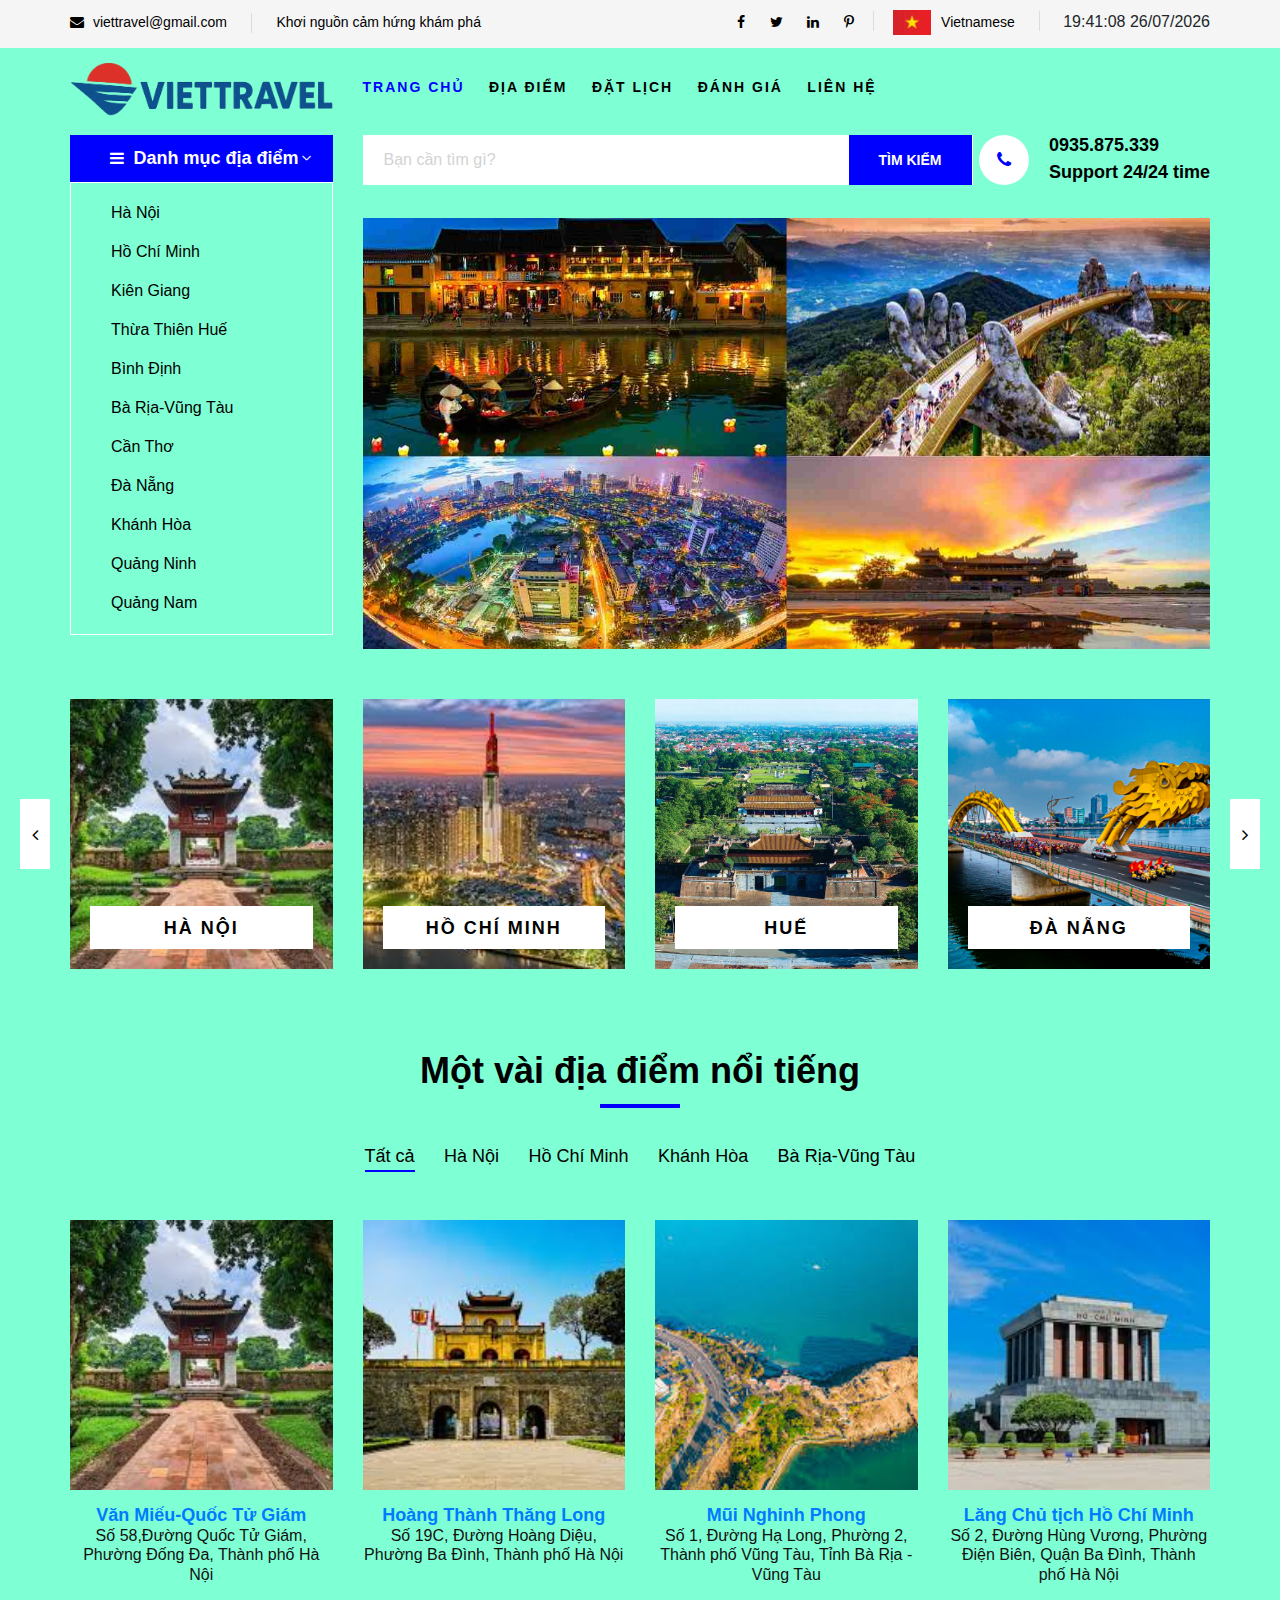
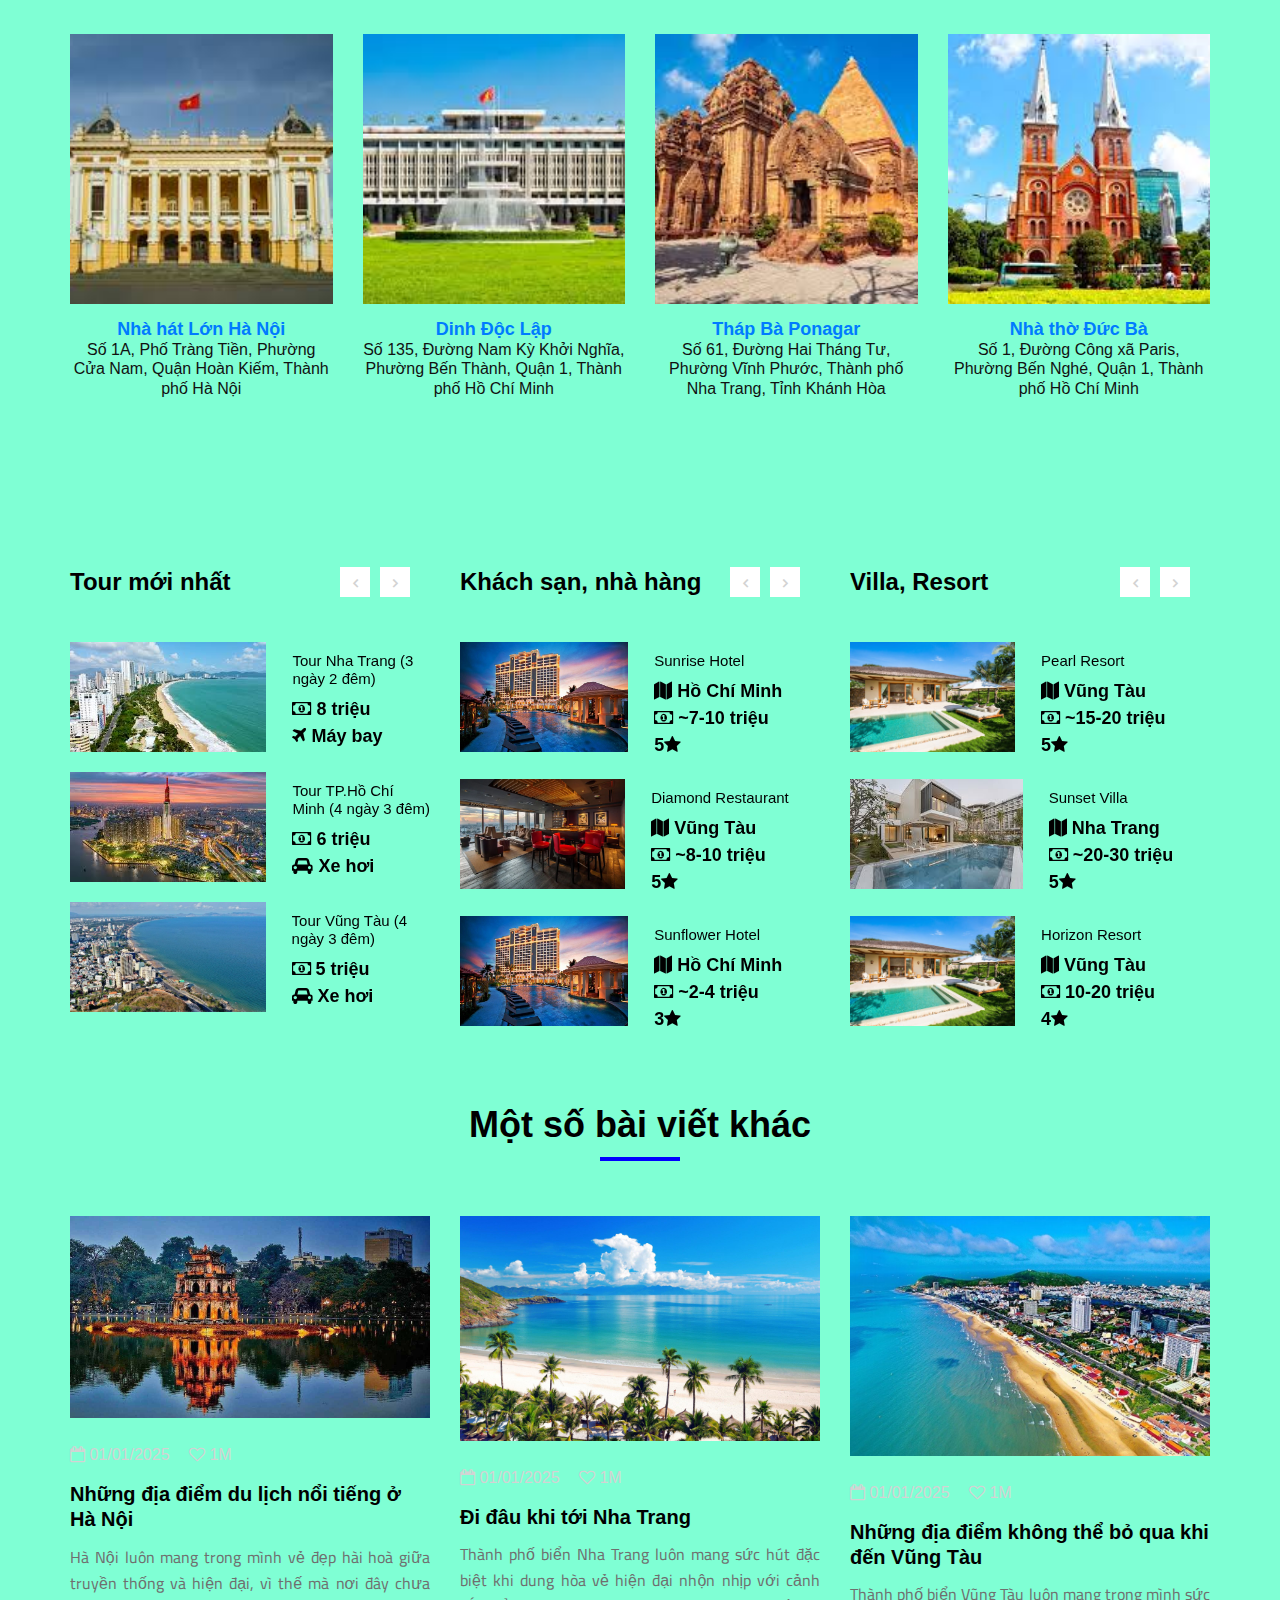
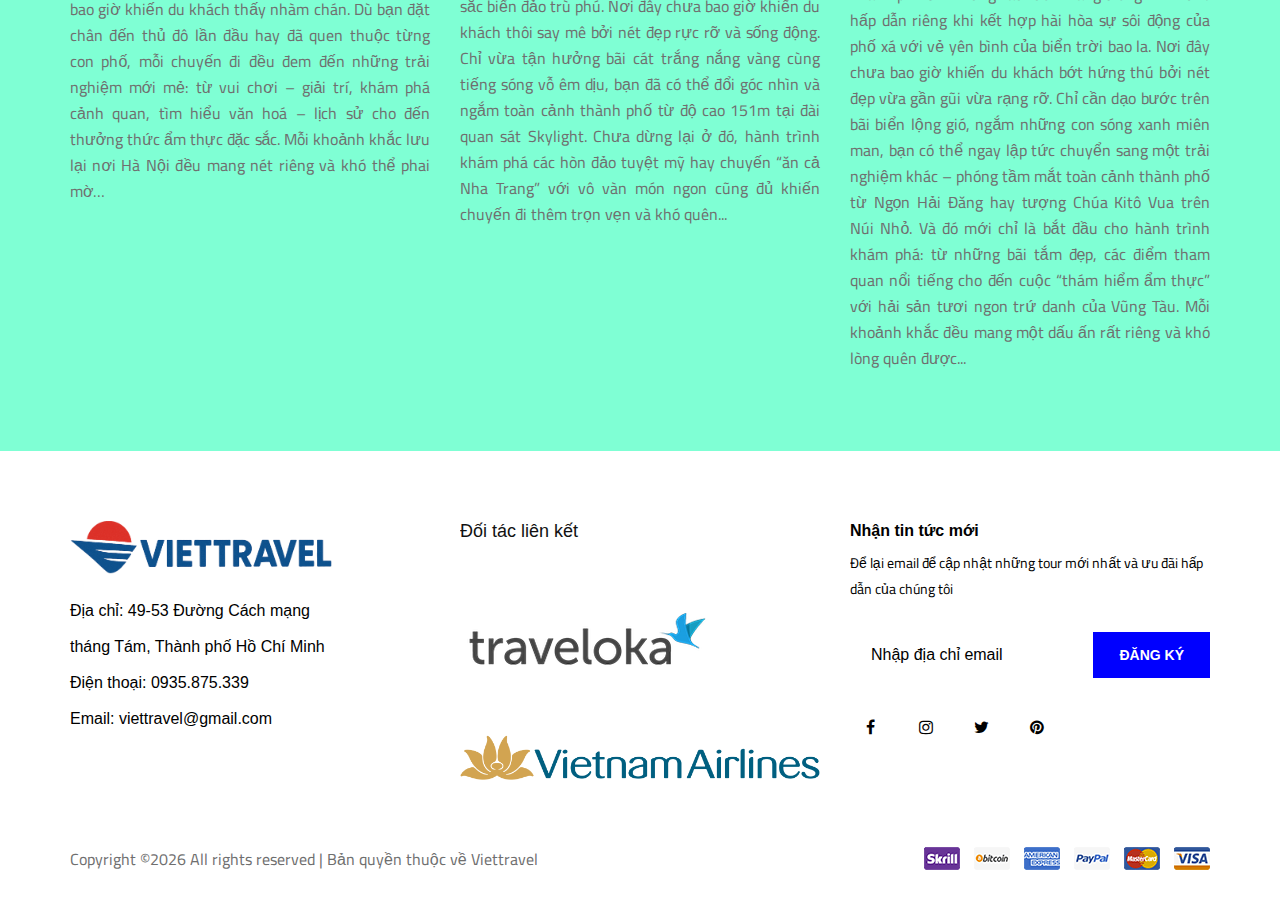
<file: index.html>
<!DOCTYPE html>
<html lang="zxx">

<head>
    <meta charset="UTF-8">
    <meta name="description" content="Ogani Template">
    <meta name="keywords" content="Ogani, unica, creative, html">
    <meta name="viewport" content="width=device-width, initial-scale=1.0">
    <meta http-equiv="X-UA-Compatible" content="ie=edge">
    <title>VIETTRAVEL</title>

    <!-- Google Font -->
    <link href="https://fonts.googleapis.com/css2?family=Cairo:wght@200;300;400;600;900&display=swap" rel="stylesheet">

    <!-- Css Styles -->
    <link rel="stylesheet" href="css/bootstrap.min.css" type="text/css">
    <link rel="stylesheet" href="css/font-awesome.min.css" type="text/css">
    <link rel="stylesheet" href="css/elegant-icons.css" type="text/css">
    <link rel="stylesheet" href="css/nice-select.css" type="text/css">
    <link rel="stylesheet" href="css/jquery-ui.min.css" type="text/css">
    <link rel="stylesheet" href="css/owl.carousel.min.css" type="text/css">
    <link rel="stylesheet" href="css/slicknav.min.css" type="text/css">
    <link rel="stylesheet" href="css/style.css" type="text/css">

    <script src="js/new.js" defer></script>
</head>

<body>
    <!-- Page Preloder -->
    <div id="preloder">
        <div class="loader"></div>
    </div>

    <!-- Humberger Begin -->
    <div class="humberger__menu__overlay"></div>
    <div class="humberger__menu__wrapper">
        <div class="humberger__menu__logo">
            <a href="#"><img src="img/logoweb.png" alt=""></a>
        </div>
        <div class="humberger__menu__widget">
            <div class="header__top__right__language">
                <img src="img/vietnam.jpg" alt="">
                <div>Vietnamese</div>
            </div>
            <div class="header__top__right__auth">
                <a href="#"><i class="fa fa-user"></i> Login</a>
            </div>
        </div>
        <nav class="humberger__menu__nav mobile-menu">
            <ul>
                <li class="active"><a href="./index.html">Trang chủ</a></li>
                <li><a href="./place.html">Địa điểm</a></li>
                <li><a href="#">Đặt lịch</a>
                    <ul class="header__menu__dropdown">
                        <li><a href="./tour.html">Đặt tour</a></li>
                        <li><a href="./service.html">Đặt dịch vụ</a></li>
                        <li><a href="./history.html">Lịch sử đặt lịch</a></li>
                        <li><a href="./blog-details.html">Blog Details</a></li>
                    </ul>
                </li>
                <li><a href="./evaluate.html">Đánh giá</a></li>
                <li><a href="./contact.html">Liên hệ</a></li>
            </ul>
        </nav>
        <div id="mobile-menu-wrap"></div>
        <div class="header__top__right__social">
            <a href="#"><i class="fa fa-facebook"></i></a>
            <a href="#"><i class="fa fa-twitter"></i></a>
            <a href="#"><i class="fa fa-linkedin"></i></a>
            <a href="#"><i class="fa fa-pinterest-p"></i></a>
        </div>
        <div class="humberger__menu__contact">
            <ul>
                <li><i class="fa fa-envelope"></i> viettravel@gmail.com</li>
                <li>Khơi nguồn cảm hứng khám phá</li>
            </ul>
        </div>
    </div>
    <!-- Humberger End -->

    <!-- Header Section Begin -->
    <header class="header">
        <div class="header__top">
            <div class="container">
                <div class="row">
                    <div class="col-lg-6 col-md-6">
                        <div class="header__top__left">
                            <ul>
                                <li><i class="fa fa-envelope"></i> viettravel@gmail.com</li>
                                <li>Khơi nguồn cảm hứng khám phá</li>
                            </ul>
                        </div>
                    </div>
                    <div class="col-lg-6 col-md-6">
                        <div class="header__top__right">
                            <div class="header__top__right__social">
                                <a href="#"><i class="fa fa-facebook"></i></a>
                                <a href="#"><i class="fa fa-twitter"></i></a>
                                <a href="#"><i class="fa fa-linkedin"></i></a>
                                <a href="#"><i class="fa fa-pinterest-p"></i></a>
                            </div>
                            <div class="header__top__right__language">
                                <img src="img/vietnam.jpg" alt="">
                                <div>Vietnamese</div>   
                            </div>
                            <div class="header__top__right__auth">
                                <span id="currentDateTime"></span>
                            </div>
                        </div>
                    </div>
                </div>
            </div>
        </div>
        <div class="container">
            <div class="row">
                <div class="col-lg-3">
                    <div class="header__logo">
                        <a href="./index.html"><img src="img/logoweb.png" alt=""></a>
                    </div>
                </div>
                <div class="col-lg-6">
                    <nav class="header__menu">
                        <ul>
                            <li class="active"><a href="./index.html">Trang chủ</a></li>
                            <li><a href="./place.html">Địa điểm</a></li>
                            <li><a href="#">Đặt lịch</a>
                                <ul class="header__menu__dropdown">
                                    <li><a href="./tour.html">Đặt tour</a></li>
                                    <li><a href="./service.html">Đặt dịch vụ</a></li>
                                    <li><a href="./history.html">Lịch sử đặt lịch</a></li>>
                                </ul>
                            </li>
                            <li><a href="./evaluate.html">Đánh giá</a></li>
                            <li><a href="./contact.html">Liên hệ</a></li>
                        </ul>
                    </nav>
                </div>
            <div class="humberger__open">
                <i class="fa fa-bars"></i>
            </div>
        </div>
    </header>
    <!-- Header Section End -->

    <!-- Hero Section Begin -->
    <section class="hero">
        <div class="container">
            <div class="row">
                <div class="col-lg-3">
                    <div class="hero__categories">
                        <div class="hero__categories__all">
                            <i class="fa fa-bars"></i>
                            <span>Danh mục địa điểm</span>
                        </div>
                        <ul>
                            <li><a href="#">Hà Nội</a></li>
                            <li><a href="#">Hồ Chí Minh</a></li>
                            <li><a href="#">Kiên Giang</a></li>
                            <li><a href="#">Thừa Thiên Huế</a></li>
                            <li><a href="#">Bình Định</a></li>
                            <li><a href="#">Bà Rịa-Vũng Tàu</a></li>
                            <li><a href="#">Cần Thơ</a></li>
                            <li><a href="#">Đà Nẵng</a></li>
                            <li><a href="#">Khánh Hòa</a></li>
                            <li><a href="#">Quảng Ninh</a></li>
                            <li><a href="#">Quảng Nam</a></li>
                        </ul>
                    </div>
                </div>
                <div class="col-lg-9">
                    <div class="hero__search">
                        <div class="hero__search__form">
                            <form action="#">
                                <input type="text" placeholder="Bạn cần tìm gì?">
                                <button type="submit" class="site-btn">Tìm kiếm</button>
                            </form>
                        </div>
                        <div class="hero__search__phone">
                            <div class="hero__search__phone__icon">
                                <i class="fa fa-phone"></i>
                            </div>
                            <div class="hero__search__phone__text">
                                <h5>0935.875.339</h5>
                                <h5>Support 24/24 time</h5>
                            </div>
                        </div>
                    </div>
                    <div class="hero__item set-bg" data-setbg="img/hero/dulichvietnam.jpg">
                    </div>
                </div>
            </div>
        </div>
    </section>
    <!-- Hero Section End -->

    <!-- Categories Section Begin -->
    <section class="categories">
        <div class="container">
            <div class="row">
                <div class="categories__slider owl-carousel">
                    <div class="col-lg-3">
                        <div class="categories__item set-bg" data-setbg="img/vanmieuquoctugiam.jpg">
                            <h5><a href="#">Hà Nội</a></h5>
                        </div>
                    </div>
                    <div class="col-lg-3">
                        <div class="categories__item set-bg" data-setbg="img/anhtphcm.jpg">
                            <h5><a href="#">Hồ Chí Minh</a></h5>
                        </div>
                    </div>
                    <div class="col-lg-3">
                        <div class="categories__item set-bg" data-setbg="img/anhhue.jpg">
                            <h5><a href="#">Huế</a></h5>
                        </div>
                    </div>
                    <div class="col-lg-3">
                        <div class="categories__item set-bg" data-setbg="img/anhdanang.jpg">
                            <h5><a href="#">Đà Nẵng</a></h5>
                        </div>
                    </div>
                    <div class="col-lg-3">
                        <div class="categories__item set-bg" data-setbg="img/anhbinhdinh.jpg">
                            <h5><a href="#">Bình Định</a></h5>
                        </div>
                    </div>
                </div>
            </div>
        </div>
    </section>
    <!-- Categories Section End -->

    <!-- Featured Section Begin -->
    <section class="featured spad">
        <div class="container">
            <div class="row">
                <div class="col-lg-12">
                    <div class="section-title">
                        <h2>Một vài địa điểm nổi tiếng</h2>
                    </div>
                    <div class="featured__controls">
                        <ul>
                            <li class="active" data-filter="*">Tất cả</li>
                            <li data-filter=".livingroom">Hà Nội</li>
                            <li data-filter=".bedroom">Hồ Chí Minh</li>
                            <li data-filter=".bookshelf">Khánh Hòa</li>
                            <li data-filter=".lampandlights">Bà Rịa-Vũng Tàu</li>
                        </ul>
                    </div>
                </div>
            </div>
            <div class="row featured__filter">
                <div class="col-lg-3 col-md-4 col-sm-6 mix livingroom">
                    <div class="featured__item">
                        <div class="featured__item__pic set-bg" data-setbg="img/vanmieuquoctugiam.jpg">
                        </div>
                        <div class="featured__item__text">
                            <h5><a href="#">Văn Miếu-Quốc Tử Giám</a></h5>
                            <h6>Số 58,Đường Quốc Tử Giám, Phường Đống Đa, Thành phố Hà Nội</h6>
                        </div>
                    </div>
                </div>
                <div class="col-lg-3 col-md-4 col-sm-6 mix livingroom">
                    <div class="featured__item">
                        <div class="featured__item__pic set-bg" data-setbg="img/hoangthanhthanglong.jpg">
                        </div>
                        <div class="featured__item__text">
                            <h5><a href="#">Hoàng Thành Thăng Long</a></h5>
                            <h6>Số 19C, Đường Hoàng Diệu, Phường Ba Đình, Thành phố Hà Nội</h6>
                        </div>
                    </div>
                </div>
                <div class="col-lg-3 col-md-4 col-sm-6 mix lampandlights">
                    <div class="featured__item">
                        <div class="featured__item__pic set-bg" data-setbg="img/muinghinhphong.jpg">
                        </div>
                        <div class="featured__item__text">
                            <h5><a href="#">Mũi Nghinh Phong</a></h5>
                            <h6>Số 1, Đường Hạ Long, Phường 2, Thành phố Vũng Tàu, Tỉnh Bà Rịa - Vũng Tàu</h6>
                        </div>
                    </div>
                </div>
                <div class="col-lg-3 col-md-4 col-sm-6 mix livingroom">
                    <div class="featured__item">
                        <div class="featured__item__pic set-bg" data-setbg="img/langbac.jpg">
                        </div>
                        <div class="featured__item__text">
                            <h5><a href="#">Lăng Chủ tịch Hồ Chí Minh</a></h5>
                            <h6>Số 2, Đường Hùng Vương, Phường Điện Biên, Quận Ba Đình, Thành phố Hà Nội</h6>
                        </div>
                    </div>
                </div>
                <div class="col-lg-3 col-md-4 col-sm-6 mix livingroom">
                    <div class="featured__item">
                        <div class="featured__item__pic set-bg" data-setbg="img/nhahatlonhanoi.jpg">
                        </div>
                        <div class="featured__item__text">
                            <h5><a href="#">Nhà hát Lớn Hà Nội</a></h5>
                            <h6>Số 1A, Phố Tràng Tiền, Phường Cửa Nam, Quận Hoàn Kiếm, Thành phố Hà Nội</h6>
                        </div>
                    </div>
                </div>
                <div class="col-lg-3 col-md-4 col-sm-6 mix bedroom">
                    <div class="featured__item">
                        <div class="featured__item__pic set-bg" data-setbg="img/dinhdoclap.jpg">
                        </div>
                        <div class="featured__item__text">
                            <h5><a href="#">Dinh Độc Lập</a></h5>
                            <h6>Số 135, Đường Nam Kỳ Khởi Nghĩa, Phường Bến Thành, Quận 1, Thành phố Hồ Chí Minh</h6>
                        </div>
                    </div>
                </div>
                <div class="col-lg-3 col-md-4 col-sm-6 mix bookshelf">
                    <div class="featured__item">
                        <div class="featured__item__pic set-bg" data-setbg="img/thapbaponagar.jpg">
                        </div>
                        <div class="featured__item__text">
                            <h5><a href="#">Tháp Bà Ponagar</a></h5>
                            <h6>Số 61, Đường Hai Tháng Tư, Phường Vĩnh Phước, Thành phố Nha Trang, Tỉnh Khánh Hòa</h6>
                        </div>
                    </div>
                </div>
                <div class="col-lg-3 col-md-4 col-sm-6 mix bedroom">
                    <div class="featured__item">
                        <div class="featured__item__pic set-bg" data-setbg="img/nhathoducba.jpg">
                        </div>
                        <div class="featured__item__text">
                            <h5><a href="#">Nhà thờ Đức Bà</a></h5>
                            <h6>Số 1, Đường Công xã Paris, Phường Bến Nghé, Quận 1, Thành phố Hồ Chí Minh</h6>
                        </div>
                    </div>
                </div>
            </div>
        </div>
    </section>
    <!-- Banner Begin -->
    <div class="banner">
        <div class="container">
            <div class="row">
                <div class="col-lg-6 col-md-6 col-sm-6">
                    <div class="banner__pic">
                        <img src="img/banner/banner-1.jpg" alt="">
                    </div>
                </div>
                <div class="col-lg-6 col-md-6 col-sm-6">
                    <div class="banner__pic">
                        <img src="img/banner/banner-2.jpg" alt="">
                    </div>
                </div>
            </div>
        </div>
    </div>
    
    <!-- Banner End -->

    <!-- Latest Product Section Begin -->
    <section class="latest-product spad">
        <div class="container">
            <div class="row">
                <div class="col-lg-4 col-md-6">
                    <div class="latest-product__text">
                        <h4>Tour mới nhất</h4>
                        <div class="latest-product__slider owl-carousel">
                            <div class="latest-prdouct__slider__item">
                                <a href="#" class="latest-product__item">
                                    <div class="latest-product__item__pic">
                                        <img src="img/anhnhatrang.jpg" alt="">
                                    </div>
                                    <div class="latest-product__item__text">
                                        <h6>Tour Nha Trang (3 ngày 2 đêm)</h6>
                                        <span><i class="fa fa-money"></i> 8 triệu</span>
                                        <span><i class="fa fa-plane"></i> Máy bay</span>
                                    </div>
                                </a>
                                <a href="#" class="latest-product__item">
                                    <div class="latest-product__item__pic">
                                        <img src="img/anhtphcm.jpg" alt="">
                                    </div>
                                    <div class="latest-product__item__text">
                                        <h6>Tour TP.Hồ Chí Minh (4 ngày 3 đêm)</h6>
                                        <span><i class="fa fa-money"></i> 6 triệu</span>
                                        <span><i class="fa fa-car"></i> Xe hơi</span>
                                    </div>
                                </a>
                                <a href="#" class="latest-product__item">
                                    <div class="latest-product__item__pic">
                                        <img src="img/anhvungtau_5.jpg" alt="">
                                    </div>
                                    <div class="latest-product__item__text">
                                        <h6>Tour Vũng Tàu (4 ngày 3 đêm)</h6>
                                        <span><i class="fa fa-money"></i> 5 triệu</span>
                                        <span><i class="fa fa-car"></i> Xe hơi</span>
                                    </div>
                                </a>
                            </div>
                            <div class="latest-prdouct__slider__item">
                                <a href="#" class="latest-product__item">
                                    <div class="latest-product__item__pic">
                                        <img src="img/anhnhatrang.jpg" alt="">
                                    </div>
                                    <div class="latest-product__item__text">
                                        <h6>Tour Nha Trang (7 ngày 6 đêm)</h6>
                                        <span><i class="fa fa-money"></i> 13 triệu</span>
                                        <span><i class="fa fa-plane"></i> Máy bay</span>
                                    </div>
                                </a>
                                <a href="#" class="latest-product__item">
                                    <div class="latest-product__item__pic">
                                        <img src="img/anhhalong_2.jpg" alt="">
                                    </div>
                                    <div class="latest-product__item__text">
                                        <h6>Tour Hạ Long (5 ngày 4 đêm)</h6>
                                        <span><i class="fa fa-money"></i> 14 triệu</span>
                                        <span><i class="fa fa-plane"></i> Máy bay</span>
                                    </div>
                                </a>
                                <a href="#" class="latest-product__item">
                                    <div class="latest-product__item__pic">
                                        <img src="img/anhvungtau_5.jpg" alt="">
                                    </div>
                                    <div class="latest-product__item__text">
                                        <h6>Tour Vũng Tàu (7 ngày 6 đêm)</h6>
                                        <span><i class="fa fa-money"></i> 7 triệu</span>
                                        <span><i class="fa fa-car"></i> Xe hơi</span>
                                    </div>
                                </a>
                            </div>
                        </div>
                    </div>
                </div>
                <div class="col-lg-4 col-md-6">
                    <div class="latest-product__text">
                        <h4>Khách sạn, nhà hàng</h4>
                        <div class="latest-product__slider owl-carousel">
                            <div class="latest-prdouct__slider__item">
                                <a href="#" class="latest-product__item">
                                    <div class="latest-product__item__pic">
                                        <img src="img/khachsan.jpg" alt="">
                                    </div>
                                    <div class="latest-product__item__text">
                                        <h6>Sunrise Hotel</h6>
                                        <span><i class="fa fa-map"></i> Hồ Chí Minh</span>
                                        <span><i class="fa fa-money"></i> ~7-10 triệu</span>
                                        <span>5<i class="fa fa-star"></i></span>
                                    </div>
                                </a>
                                <a href="#" class="latest-product__item">
                                    <div class="latest-product__item__pic">
                                        <img src="img/nhahang.jpg" alt="">
                                    </div>
                                    <div class="latest-product__item__text">
                                        <h6>Diamond Restaurant</h6>
                                        <span><i class="fa fa-map"></i> Vũng Tàu</span>
                                        <span><i class="fa fa-money"></i> ~8-10 triệu</span>
                                        <span>5<i class="fa fa-star"></i></span>
                                    </div>
                                </a>
                                <a href="#" class="latest-product__item">
                                    <div class="latest-product__item__pic">
                                        <img src="img/khachsan.jpg" alt="">
                                    </div>
                                    <div class="latest-product__item__text">
                                        <h6>Sunflower Hotel</h6>
                                        <span><i class="fa fa-map"></i> Hồ Chí Minh</span>
                                        <span><i class="fa fa-money"></i> ~2-4 triệu</span>
                                        <span>3<i class="fa fa-star"></i></span>
                                    </div>
                                </a>
                            </div>
                            <div class="latest-prdouct__slider__item">
                                <a href="#" class="latest-product__item">
                                    <div class="latest-product__item__pic">
                                        <img src="img/nhahang.jpg" alt="">
                                    </div>
                                    <div class="latest-product__item__text">
                                        <h6>Ruby Restaurant</h6>
                                        <span><i class="fa fa-map"></i> Nha Trang</span>
                                        <span><i class="fa fa-money"></i> ~2,5-5 triệu</span>
                                        <span>3<i class="fa fa-star"></i></span>
                                    </div>
                                </a>
                                <a href="#" class="latest-product__item">
                                    <div class="latest-product__item__pic">
                                        <img src="img/khachsan.jpg" alt="">
                                    </div>
                                    <div class="latest-product__item__text">
                                        <h6>Vincent Hotel</h6>
                                        <span><i class="fa fa-map"></i> Hà Nội</span>
                                        <span><i class="fa fa-money"></i> ~8-10 triệu</span>
                                        <span>5<i class="fa fa-star"></i></span>
                                    </div>
                                </a>
                                <a href="#" class="latest-product__item">
                                    <div class="latest-product__item__pic">
                                        <img src="img/nhahang.jpg" alt="">
                                    </div>
                                    <div class="latest-product__item__text">
                                        <h6>Lavis Restaurant</h6>
                                        <span><i class="fa fa-map"></i> Hồ Chí Minh</span>
                                        <span><i class="fa fa-money"></i> ~5-7 triệu</span>
                                        <span>4<i class="fa fa-star"></i></span>
                                    </div>
                                </a>
                            </div>
                        </div>
                    </div>
                </div>
                <div class="col-lg-4 col-md-6">
                    <div class="latest-product__text">
                        <h4>Villa, Resort</h4>
                        <div class="latest-product__slider owl-carousel">
                            <div class="latest-prdouct__slider__item">
                                <a href="#" class="latest-product__item">
                                    <div class="latest-product__item__pic">
                                        <img src="img/resort.jpg" alt="">
                                    </div>
                                    <div class="latest-product__item__text">
                                        <h6>Pearl Resort</h6>
                                        <span><i class="fa fa-map"></i> Vũng Tàu</span>
                                        <span><i class="fa fa-money"></i> ~15-20 triệu</span>
                                        <span>5<i class="fa fa-star"></i></span>
                                    </div>
                                </a>
                                <a href="#" class="latest-product__item">
                                    <div class="latest-product__item__pic">
                                        <img src="img/villa.jpg" alt="">
                                    </div>
                                    <div class="latest-product__item__text">
                                        <h6>Sunset Villa</h6>
                                        <span><i class="fa fa-map"></i> Nha Trang</span>
                                        <span><i class="fa fa-money"></i> ~20-30 triệu</span>
                                        <span>5<i class="fa fa-star"></i></span>
                                    </div>
                                </a>
                                <a href="#" class="latest-product__item">
                                    <div class="latest-product__item__pic">
                                        <img src="img/resort.jpg" alt="">
                                    </div>
                                    <div class="latest-product__item__text">
                                        <h6>Horizon Resort</h6>
                                        <span><i class="fa fa-map"></i> Vũng Tàu</span>
                                        <span><i class="fa fa-money"></i> 10-20 triệu</span>
                                        <span>4<i class="fa fa-star"></i></span>
                                    </div>
                                </a>
                            </div>
                            <div class="latest-prdouct__slider__item">
                                <a href="#" class="latest-product__item">
                                    <div class="latest-product__item__pic">
                                        <img src="img/villa.jpg" alt="">
                                    </div>
                                    <div class="latest-product__item__text">
                                        <h6>Star Villa</h6>
                                        <span><i class="fa fa-map"></i> Hồ Chí Minh</span>
                                        <span><i class="fa fa-money"></i> ~20-25 triệu</span>
                                        <span>5<i class="fa fa-star"></i></span>
                                    </div>
                                </a>
                                <a href="#" class="latest-product__item">
                                    <div class="latest-product__item__pic">
                                        <img src="img/resort.jpg" alt="">
                                    </div>
                                    <div class="latest-product__item__text">
                                        <h6>Grand Resort</h6>
                                        <span><i class="fa fa-map"></i> Nha Trang</span>
                                        <span><i class="fa fa-money"></i> ~25-30 triệu</span>
                                        <span>5<i class="fa fa-star"></i></span>
                                    </div>
                                </a>
                                <a href="#" class="latest-product__item">
                                    <div class="latest-product__item__pic">
                                        <img src="img/resort.jpg" alt="">
                                    </div>
                                    <div class="latest-product__item__text">
                                        <h6>Sliver Resort</h6>
                                        <span><i class="fa fa-map"></i> Hồ Chí Minh</span>
                                        <span><i class="fa fa-money"></i> ~15-20 triệu</span>
                                        <span>4<i class="fa fa-star"></i></span>
                                    </div>
                                </a>
                            </div>
                        </div>
                    </div>
                </div>
            </div>
        </div>
    </section>
    <!-- Latest Product Section End -->

    <!-- Blog Section Begin -->
    <section class="from-blog spad">
        <div class="container">
            <div class="row">
                <div class="col-lg-12">
                    <div class="section-title from-blog__title">
                        <h2>Một số bài viết khác</h2>
                    </div>
                </div>
            </div>
            <div class="row">
                <div class="col-lg-4 col-md-4 col-sm-6">
                    <div class="blog__item">
                        <div class="blog__item__pic">
                            <img src="img/statushanoi.jpg" alt="">
                        </div>
                        <div class="blog__item__text">
                            <ul>
                                <li><i class="fa fa-calendar-o"></i> 01/01/2025</li>
                                <li><i class="fa fa-heart-o"></i> 1M</li>
                            </ul>
                            <h5><a href="#">Những địa điểm du lịch nổi tiếng ở Hà Nội</a></h5>
                            <p>Hà Nội luôn mang trong mình vẻ đẹp hài hoà giữa truyền thống và hiện đại, vì thế mà nơi đây chưa bao giờ khiến du khách thấy nhàm chán. Dù bạn đặt chân đến thủ đô lần đầu hay đã quen thuộc từng con phố, mỗi chuyến đi đều đem đến những trải nghiệm mới mẻ: từ vui chơi – giải trí, khám phá cảnh quan, tìm hiểu văn hoá – lịch sử cho đến thưởng thức ẩm thực đặc sắc. Mỗi khoảnh khắc lưu lại nơi Hà Nội đều mang nét riêng và khó thể phai mờ…</p>
                        </div>
                    </div>
                </div>
                <div class="col-lg-4 col-md-4 col-sm-6">
                    <div class="blog__item">
                        <div class="blog__item__pic">
                            <img src="img/statusnhatrang.jpg" alt="">
                        </div>
                        <div class="blog__item__text">
                            <ul>
                                <li><i class="fa fa-calendar-o"></i> 01/01/2025</li>
                                <li><i class="fa fa-heart-o"></i> 1M</li>
                            </ul>
                            <h5><a href="#">Đi đâu khi tới Nha Trang</a></h5>
                            <p>Thành phố biển Nha Trang luôn mang sức hút đặc biệt khi dung hòa vẻ hiện đại nhộn nhịp với cảnh sắc biển đảo trù phú. Nơi đây chưa bao giờ khiến du khách thôi say mê bởi nét đẹp rực rỡ và sống động. Chỉ vừa tận hưởng bãi cát trắng nắng vàng cùng tiếng sóng vỗ êm dịu, bạn đã có thể đổi góc nhìn và ngắm toàn cảnh thành phố từ độ cao 151m tại đài quan sát Skylight. Chưa dừng lại ở đó, hành trình khám phá các hòn đảo tuyệt mỹ hay chuyến “ăn cả Nha Trang” với vô vàn món ngon cũng đủ khiến chuyến đi thêm trọn vẹn và khó quên...</p>
                        </div>
                    </div>
                </div>
                <div class="col-lg-4 col-md-4 col-sm-6">
                    <div class="blog__item">
                        <div class="blog__item__pic">
                            <img src="img/statusvungtau.jpg" alt="">
                        </div>
                        <div class="blog__item__text">
                            <ul>
                                <li><i class="fa fa-calendar-o"></i> 01/01/2025</li>
                                <li><i class="fa fa-heart-o"></i> 1M</li>
                            </ul>
                            <h5><a href="#">Những địa điểm không thể bỏ qua khi đến Vũng Tàu</a></h5>
                            <p>Thành phố biển Vũng Tàu luôn mang trong mình sức hấp dẫn riêng khi kết hợp hài hòa sự sôi động của phố xá với vẻ yên bình của biển trời bao la. Nơi đây chưa bao giờ khiến du khách bớt hứng thú bởi nét đẹp vừa gần gũi vừa rạng rỡ. Chỉ cần dạo bước trên bãi biển lộng gió, ngắm những con sóng xanh miên man, bạn có thể ngay lập tức chuyển sang một trải nghiệm khác – phóng tầm mắt toàn cảnh thành phố từ Ngọn Hải Đăng hay tượng Chúa Kitô Vua trên Núi Nhỏ. Và đó mới chỉ là bắt đầu cho hành trình khám phá: từ những bãi tắm đẹp, các điểm tham quan nổi tiếng cho đến cuộc “thám hiểm ẩm thực” với hải sản tươi ngon trứ danh của Vũng Tàu. Mỗi khoảnh khắc đều mang một dấu ấn rất riêng và khó lòng quên được...</p>
                        </div>
                    </div>
                </div>
            </div>
        </div>
    </section>
    <!-- Blog Section End -->

    <!-- Footer Section Begin -->
    <footer class="footer spad">
        <div class="container">
            <div class="row">
                <div class="col-lg-3 col-md-6 col-sm-6">
                    <div class="footer__about">
                        <div class="footer__about__logo">
                            <a href="./index.html"><img src="img/logoweb.png" alt=""></a>
                        </div>
                        <ul>
                            <li>Địa chỉ: 49-53 Đường Cách mạng tháng Tám, Thành phố Hồ Chí Minh</li>
                            <li>Điện thoại: 0935.875.339</li>
                            <li>Email: viettravel@gmail.com</li>
                        </ul>
                    </div>
                </div>
                <div class="col-lg-4 col-md-6 col-sm-6 offset-lg-1">
                    <div class="footer__widget">
                        <h5>Đối tác liên kết</h5>
                        <div class="pic">
                        <img src="img/Traveloka.png">
                        <img src="img/vietnamairlines.png">
                        </div>
                    </div>
                </div>
                <div class="col-lg-4 col-md-12">
                    <div class="footer__widget">
                        <h6>Nhận tin tức mới</h6>
                        <p>Để lại email để cập nhật những tour mới nhất và ưu đãi hấp dẫn của chúng tôi</p>
                        <form action="#">
                            <input type="text" placeholder="Nhập địa chỉ email">
                            <button type="submit" class="site-btn">Đăng ký</button>
                        </form>
                        <div class="footer__widget__social">
                            <a href="#"><i class="fa fa-facebook"></i></a>
                            <a href="#"><i class="fa fa-instagram"></i></a>
                            <a href="#"><i class="fa fa-twitter"></i></a>
                            <a href="#"><i class="fa fa-pinterest"></i></a>
                        </div>
                    </div>
                </div>
            </div>
            <div class="row">
                <div class="col-lg-12">
                    <div class="footer__copyright">
                        <div class="footer__copyright__text"><p><!-- Link back to Colorlib can't be removed. Template is licensed under CC BY 3.0. -->
  Copyright &copy;<script>document.write(new Date().getFullYear());</script> All rights reserved | Bản quyền thuộc về Viettravel
  <!-- Link back to Colorlib can't be removed. Template is licensed under CC BY 3.0. --></p></div>
                        <div class="footer__copyright__payment"><img src="img/payment-item.png" alt=""></div>
                    </div>
                </div>
            </div>
        </div>
    </footer>
    <!-- Footer Section End -->

    <!-- Js Plugins -->
    <script src="js/jquery-3.3.1.min.js"></script>
    <script src="js/bootstrap.min.js"></script>
    <script src="js/jquery.nice-select.min.js"></script>
    <script src="js/jquery-ui.min.js"></script>
    <script src="js/jquery.slicknav.js"></script>
    <script src="js/mixitup.min.js"></script>
    <script src="js/owl.carousel.min.js"></script>
    <script src="js/main.js"></script>
    <script src="js/date.js"></script>



</body>

</html>
</file>
<file: css/elegant-icons.css>
@font-face {
	font-family: 'ElegantIcons';
	src:url('../fonts/ElegantIcons.eot');
	src:url('../fonts/ElegantIcons.eot?#iefix') format('embedded-opentype'),
		url('../fonts/ElegantIcons.woff') format('woff'),
		url('../fonts/ElegantIcons.ttf') format('truetype'),
		url('../fonts/ElegantIcons.svg#ElegantIcons') format('svg');
	font-weight: normal;
	font-style: normal;
}

/* Use the following CSS code if you want to use data attributes for inserting your icons */
[data-icon]:before {
	font-family: 'ElegantIcons';
	content: attr(data-icon);
	speak: none;
	font-weight: normal;
	font-variant: normal;
	text-transform: none;
	line-height: 1;
	-webkit-font-smoothing: antialiased;
	-moz-osx-font-smoothing: grayscale;
}

/* Use the following CSS code if you want to have a class per icon */
/*
Instead of a list of all class selectors,
you can use the generic selector below, but it's slower:
[class*="your-class-prefix"] {
*/
.arrow_up, .arrow_down, .arrow_left, .arrow_right, .arrow_left-up, .arrow_right-up, .arrow_right-down, .arrow_left-down, .arrow-up-down, .arrow_up-down_alt, .arrow_left-right_alt, .arrow_left-right, .arrow_expand_alt2, .arrow_expand_alt, .arrow_condense, .arrow_expand, .arrow_move, .arrow_carrot-up, .arrow_carrot-down, .arrow_carrot-left, .arrow_carrot-right, .arrow_carrot-2up, .arrow_carrot-2down, .arrow_carrot-2left, .arrow_carrot-2right, .arrow_carrot-up_alt2, .arrow_carrot-down_alt2, .arrow_carrot-left_alt2, .arrow_carrot-right_alt2, .arrow_carrot-2up_alt2, .arrow_carrot-2down_alt2, .arrow_carrot-2left_alt2, .arrow_carrot-2right_alt2, .arrow_triangle-up, .arrow_triangle-down, .arrow_triangle-left, .arrow_triangle-right, .arrow_triangle-up_alt2, .arrow_triangle-down_alt2, .arrow_triangle-left_alt2, .arrow_triangle-right_alt2, .arrow_back, .icon_minus-06, .icon_plus, .icon_close, .icon_check, .icon_minus_alt2, .icon_plus_alt2, .icon_close_alt2, .icon_check_alt2, .icon_zoom-out_alt, .icon_zoom-in_alt, .icon_search, .icon_box-empty, .icon_box-selected, .icon_minus-box, .icon_plus-box, .icon_box-checked, .icon_circle-empty, .icon_circle-slelected, .icon_stop_alt2, .icon_stop, .icon_pause_alt2, .icon_pause, .icon_menu, .icon_menu-square_alt2, .icon_menu-circle_alt2, .icon_ul, .icon_ol, .icon_adjust-horiz, .icon_adjust-vert, .icon_document_alt, .icon_documents_alt, .icon_pencil, .icon_pencil-edit_alt, .icon_pencil-edit, .icon_folder-alt, .icon_folder-open_alt, .icon_folder-add_alt, .icon_info_alt, .icon_error-oct_alt, .icon_error-circle_alt, .icon_error-triangle_alt, .icon_question_alt2, .icon_question, .icon_comment_alt, .icon_chat_alt, .icon_vol-mute_alt, .icon_volume-low_alt, .icon_volume-high_alt, .icon_quotations, .icon_quotations_alt2, .icon_clock_alt, .icon_lock_alt, .icon_lock-open_alt, .icon_key_alt, .icon_cloud_alt, .icon_cloud-upload_alt, .icon_cloud-download_alt, .icon_image, .icon_images, .icon_lightbulb_alt, .icon_gift_alt, .icon_house_alt, .icon_genius, .icon_mobile, .icon_tablet, .icon_laptop, .icon_desktop, .icon_camera_alt, .icon_mail_alt, .icon_cone_alt, .icon_ribbon_alt, .icon_bag_alt, .icon_creditcard, .icon_cart_alt, .icon_paperclip, .icon_tag_alt, .icon_tags_alt, .icon_trash_alt, .icon_cursor_alt, .icon_mic_alt, .icon_compass_alt, .icon_pin_alt, .icon_pushpin_alt, .icon_map_alt, .icon_drawer_alt, .icon_toolbox_alt, .icon_book_alt, .icon_calendar, .icon_film, .icon_table, .icon_contacts_alt, .icon_headphones, .icon_lifesaver, .icon_piechart, .icon_refresh, .icon_link_alt, .icon_link, .icon_loading, .icon_blocked, .icon_archive_alt, .icon_heart_alt, .icon_star_alt, .icon_star-half_alt, .icon_star, .icon_star-half, .icon_tools, .icon_tool, .icon_cog, .icon_cogs, .arrow_up_alt, .arrow_down_alt, .arrow_left_alt, .arrow_right_alt, .arrow_left-up_alt, .arrow_right-up_alt, .arrow_right-down_alt, .arrow_left-down_alt, .arrow_condense_alt, .arrow_expand_alt3, .arrow_carrot_up_alt, .arrow_carrot-down_alt, .arrow_carrot-left_alt, .arrow_carrot-right_alt, .arrow_carrot-2up_alt, .arrow_carrot-2dwnn_alt, .arrow_carrot-2left_alt, .arrow_carrot-2right_alt, .arrow_triangle-up_alt, .arrow_triangle-down_alt, .arrow_triangle-left_alt, .arrow_triangle-right_alt, .icon_minus_alt, .icon_plus_alt, .icon_close_alt, .icon_check_alt, .icon_zoom-out, .icon_zoom-in, .icon_stop_alt, .icon_menu-square_alt, .icon_menu-circle_alt, .icon_document, .icon_documents, .icon_pencil_alt, .icon_folder, .icon_folder-open, .icon_folder-add, .icon_folder_upload, .icon_folder_download, .icon_info, .icon_error-circle, .icon_error-oct, .icon_error-triangle, .icon_question_alt, .icon_comment, .icon_chat, .icon_vol-mute, .icon_volume-low, .icon_volume-high, .icon_quotations_alt, .icon_clock, .icon_lock, .icon_lock-open, .icon_key, .icon_cloud, .icon_cloud-upload, .icon_cloud-download, .icon_lightbulb, .icon_gift, .icon_house, .icon_camera, .icon_mail, .icon_cone, .icon_ribbon, .icon_bag, .icon_cart, .icon_tag, .icon_tags, .icon_trash, .icon_cursor, .icon_mic, .icon_compass, .icon_pin, .icon_pushpin, .icon_map, .icon_drawer, .icon_toolbox, .icon_book, .icon_contacts, .icon_archive, .icon_heart, .icon_profile, .icon_group, .icon_grid-2x2, .icon_grid-3x3, .icon_music, .icon_pause_alt, .icon_phone, .icon_upload, .icon_download, .social_facebook, .social_twitter, .social_pinterest, .social_googleplus, .social_tumblr, .social_tumbleupon, .social_wordpress, .social_instagram, .social_dribbble, .social_vimeo, .social_linkedin, .social_rss, .social_deviantart, .social_share, .social_myspace, .social_skype, .social_youtube, .social_picassa, .social_googledrive, .social_flickr, .social_blogger, .social_spotify, .social_delicious, .social_facebook_circle, .social_twitter_circle, .social_pinterest_circle, .social_googleplus_circle, .social_tumblr_circle, .social_stumbleupon_circle, .social_wordpress_circle, .social_instagram_circle, .social_dribbble_circle, .social_vimeo_circle, .social_linkedin_circle, .social_rss_circle, .social_deviantart_circle, .social_share_circle, .social_myspace_circle, .social_skype_circle, .social_youtube_circle, .social_picassa_circle, .social_googledrive_alt2, .social_flickr_circle, .social_blogger_circle, .social_spotify_circle, .social_delicious_circle, .social_facebook_square, .social_twitter_square, .social_pinterest_square, .social_googleplus_square, .social_tumblr_square, .social_stumbleupon_square, .social_wordpress_square, .social_instagram_square, .social_dribbble_square, .social_vimeo_square, .social_linkedin_square, .social_rss_square, .social_deviantart_square, .social_share_square, .social_myspace_square, .social_skype_square, .social_youtube_square, .social_picassa_square, .social_googledrive_square, .social_flickr_square, .social_blogger_square, .social_spotify_square, .social_delicious_square, .icon_printer, .icon_calulator, .icon_building, .icon_floppy, .icon_drive, .icon_search-2, .icon_id, .icon_id-2, .icon_puzzle, .icon_like, .icon_dislike, .icon_mug, .icon_currency, .icon_wallet, .icon_pens, .icon_easel, .icon_flowchart, .icon_datareport, .icon_briefcase, .icon_shield, .icon_percent, .icon_globe, .icon_globe-2, .icon_target, .icon_hourglass, .icon_balance, .icon_rook, .icon_printer-alt, .icon_calculator_alt, .icon_building_alt, .icon_floppy_alt, .icon_drive_alt, .icon_search_alt, .icon_id_alt, .icon_id-2_alt, .icon_puzzle_alt, .icon_like_alt, .icon_dislike_alt, .icon_mug_alt, .icon_currency_alt, .icon_wallet_alt, .icon_pens_alt, .icon_easel_alt, .icon_flowchart_alt, .icon_datareport_alt, .icon_briefcase_alt, .icon_shield_alt, .icon_percent_alt, .icon_globe_alt, .icon_clipboard {
	font-family: 'ElegantIcons';
	speak: none;
	font-style: normal;
	font-weight: normal;
	font-variant: normal;
	text-transform: none;
	line-height: 1;
	-webkit-font-smoothing: antialiased;
}
.arrow_up:before {
	content: "\21";
}
.arrow_down:before {
	content: "\22";
}
.arrow_left:before {
	content: "\23";
}
.arrow_right:before {
	content: "\24";
}
.arrow_left-up:before {
	content: "\25";
}
.arrow_right-up:before {
	content: "\26";
}
.arrow_right-down:before {
	content: "\27";
}
.arrow_left-down:before {
	content: "\28";
}
.arrow-up-down:before {
	content: "\29";
}
.arrow_up-down_alt:before {
	content: "\2a";
}
.arrow_left-right_alt:before {
	content: "\2b";
}
.arrow_left-right:before {
	content: "\2c";
}
.arrow_expand_alt2:before {
	content: "\2d";
}
.arrow_expand_alt:before {
	content: "\2e";
}
.arrow_condense:before {
	content: "\2f";
}
.arrow_expand:before {
	content: "\30";
}
.arrow_move:before {
	content: "\31";
}
.arrow_carrot-up:before {
	content: "\32";
}
.arrow_carrot-down:before {
	content: "\33";
}
.arrow_carrot-left:before {
	content: "\34";
}
.arrow_carrot-right:before {
	content: "\35";
}
.arrow_carrot-2up:before {
	content: "\36";
}
.arrow_carrot-2down:before {
	content: "\37";
}
.arrow_carrot-2left:before {
	content: "\38";
}
.arrow_carrot-2right:before {
	content: "\39";
}
.arrow_carrot-up_alt2:before {
	content: "\3a";
}
.arrow_carrot-down_alt2:before {
	content: "\3b";
}
.arrow_carrot-left_alt2:before {
	content: "\3c";
}
.arrow_carrot-right_alt2:before {
	content: "\3d";
}
.arrow_carrot-2up_alt2:before {
	content: "\3e";
}
.arrow_carrot-2down_alt2:before {
	content: "\3f";
}
.arrow_carrot-2left_alt2:before {
	content: "\40";
}
.arrow_carrot-2right_alt2:before {
	content: "\41";
}
.arrow_triangle-up:before {
	content: "\42";
}
.arrow_triangle-down:before {
	content: "\43";
}
.arrow_triangle-left:before {
	content: "\44";
}
.arrow_triangle-right:before {
	content: "\45";
}
.arrow_triangle-up_alt2:before {
	content: "\46";
}
.arrow_triangle-down_alt2:before {
	content: "\47";
}
.arrow_triangle-left_alt2:before {
	content: "\48";
}
.arrow_triangle-right_alt2:before {
	content: "\49";
}
.arrow_back:before {
	content: "\4a";
}
.icon_minus-06:before {
	content: "\4b";
}
.icon_plus:before {
	content: "\4c";
}
.icon_close:before {
	content: "\4d";
}
.icon_check:before {
	content: "\4e";
}
.icon_minus_alt2:before {
	content: "\4f";
}
.icon_plus_alt2:before {
	content: "\50";
}
.icon_close_alt2:before {
	content: "\51";
}
.icon_check_alt2:before {
	content: "\52";
}
.icon_zoom-out_alt:before {
	content: "\53";
}
.icon_zoom-in_alt:before {
	content: "\54";
}
.icon_search:before {
	content: "\55";
}
.icon_box-empty:before {
	content: "\56";
}
.icon_box-selected:before {
	content: "\57";
}
.icon_minus-box:before {
	content: "\58";
}
.icon_plus-box:before {
	content: "\59";
}
.icon_box-checked:before {
	content: "\5a";
}
.icon_circle-empty:before {
	content: "\5b";
}
.icon_circle-slelected:before {
	content: "\5c";
}
.icon_stop_alt2:before {
	content: "\5d";
}
.icon_stop:before {
	content: "\5e";
}
.icon_pause_alt2:before {
	content: "\5f";
}
.icon_pause:before {
	content: "\60";
}
.icon_menu:before {
	content: "\61";
}
.icon_menu-square_alt2:before {
	content: "\62";
}
.icon_menu-circle_alt2:before {
	content: "\63";
}
.icon_ul:before {
	content: "\64";
}
.icon_ol:before {
	content: "\65";
}
.icon_adjust-horiz:before {
	content: "\66";
}
.icon_adjust-vert:before {
	content: "\67";
}
.icon_document_alt:before {
	content: "\68";
}
.icon_documents_alt:before {
	content: "\69";
}
.icon_pencil:before {
	content: "\6a";
}
.icon_pencil-edit_alt:before {
	content: "\6b";
}
.icon_pencil-edit:before {
	content: "\6c";
}
.icon_folder-alt:before {
	content: "\6d";
}
.icon_folder-open_alt:before {
	content: "\6e";
}
.icon_folder-add_alt:before {
	content: "\6f";
}
.icon_info_alt:before {
	content: "\70";
}
.icon_error-oct_alt:before {
	content: "\71";
}
.icon_error-circle_alt:before {
	content: "\72";
}
.icon_error-triangle_alt:before {
	content: "\73";
}
.icon_question_alt2:before {
	content: "\74";
}
.icon_question:before {
	content: "\75";
}
.icon_comment_alt:before {
	content: "\76";
}
.icon_chat_alt:before {
	content: "\77";
}
.icon_vol-mute_alt:before {
	content: "\78";
}
.icon_volume-low_alt:before {
	content: "\79";
}
.icon_volume-high_alt:before {
	content: "\7a";
}
.icon_quotations:before {
	content: "\7b";
}
.icon_quotations_alt2:before {
	content: "\7c";
}
.icon_clock_alt:before {
	content: "\7d";
}
.icon_lock_alt:before {
	content: "\7e";
}
.icon_lock-open_alt:before {
	content: "\e000";
}
.icon_key_alt:before {
	content: "\e001";
}
.icon_cloud_alt:before {
	content: "\e002";
}
.icon_cloud-upload_alt:before {
	content: "\e003";
}
.icon_cloud-download_alt:before {
	content: "\e004";
}
.icon_image:before {
	content: "\e005";
}
.icon_images:before {
	content: "\e006";
}
.icon_lightbulb_alt:before {
	content: "\e007";
}
.icon_gift_alt:before {
	content: "\e008";
}
.icon_house_alt:before {
	content: "\e009";
}
.icon_genius:before {
	content: "\e00a";
}
.icon_mobile:before {
	content: "\e00b";
}
.icon_tablet:before {
	content: "\e00c";
}
.icon_laptop:before {
	content: "\e00d";
}
.icon_desktop:before {
	content: "\e00e";
}
.icon_camera_alt:before {
	content: "\e00f";
}
.icon_mail_alt:before {
	content: "\e010";
}
.icon_cone_alt:before {
	content: "\e011";
}
.icon_ribbon_alt:before {
	content: "\e012";
}
.icon_bag_alt:before {
	content: "\e013";
}
.icon_creditcard:before {
	content: "\e014";
}
.icon_cart_alt:before {
	content: "\e015";
}
.icon_paperclip:before {
	content: "\e016";
}
.icon_tag_alt:before {
	content: "\e017";
}
.icon_tags_alt:before {
	content: "\e018";
}
.icon_trash_alt:before {
	content: "\e019";
}
.icon_cursor_alt:before {
	content: "\e01a";
}
.icon_mic_alt:before {
	content: "\e01b";
}
.icon_compass_alt:before {
	content: "\e01c";
}
.icon_pin_alt:before {
	content: "\e01d";
}
.icon_pushpin_alt:before {
	content: "\e01e";
}
.icon_map_alt:before {
	content: "\e01f";
}
.icon_drawer_alt:before {
	content: "\e020";
}
.icon_toolbox_alt:before {
	content: "\e021";
}
.icon_book_alt:before {
	content: "\e022";
}
.icon_calendar:before {
	content: "\e023";
}
.icon_film:before {
	content: "\e024";
}
.icon_table:before {
	content: "\e025";
}
.icon_contacts_alt:before {
	content: "\e026";
}
.icon_headphones:before {
	content: "\e027";
}
.icon_lifesaver:before {
	content: "\e028";
}
.icon_piechart:before {
	content: "\e029";
}
.icon_refresh:before {
	content: "\e02a";
}
.icon_link_alt:before {
	content: "\e02b";
}
.icon_link:before {
	content: "\e02c";
}
.icon_loading:before {
	content: "\e02d";
}
.icon_blocked:before {
	content: "\e02e";
}
.icon_archive_alt:before {
	content: "\e02f";
}
.icon_heart_alt:before {
	content: "\e030";
}
.icon_star_alt:before {
	content: "\e031";
}
.icon_star-half_alt:before {
	content: "\e032";
}
.icon_star:before {
	content: "\e033";
}
.icon_star-half:before {
	content: "\e034";
}
.icon_tools:before {
	content: "\e035";
}
.icon_tool:before {
	content: "\e036";
}
.icon_cog:before {
	content: "\e037";
}
.icon_cogs:before {
	content: "\e038";
}
.arrow_up_alt:before {
	content: "\e039";
}
.arrow_down_alt:before {
	content: "\e03a";
}
.arrow_left_alt:before {
	content: "\e03b";
}
.arrow_right_alt:before {
	content: "\e03c";
}
.arrow_left-up_alt:before {
	content: "\e03d";
}
.arrow_right-up_alt:before {
	content: "\e03e";
}
.arrow_right-down_alt:before {
	content: "\e03f";
}
.arrow_left-down_alt:before {
	content: "\e040";
}
.arrow_condense_alt:before {
	content: "\e041";
}
.arrow_expand_alt3:before {
	content: "\e042";
}
.arrow_carrot_up_alt:before {
	content: "\e043";
}
.arrow_carrot-down_alt:before {
	content: "\e044";
}
.arrow_carrot-left_alt:before {
	content: "\e045";
}
.arrow_carrot-right_alt:before {
	content: "\e046";
}
.arrow_carrot-2up_alt:before {
	content: "\e047";
}
.arrow_carrot-2dwnn_alt:before {
	content: "\e048";
}
.arrow_carrot-2left_alt:before {
	content: "\e049";
}
.arrow_carrot-2right_alt:before {
	content: "\e04a";
}
.arrow_triangle-up_alt:before {
	content: "\e04b";
}
.arrow_triangle-down_alt:before {
	content: "\e04c";
}
.arrow_triangle-left_alt:before {
	content: "\e04d";
}
.arrow_triangle-right_alt:before {
	content: "\e04e";
}
.icon_minus_alt:before {
	content: "\e04f";
}
.icon_plus_alt:before {
	content: "\e050";
}
.icon_close_alt:before {
	content: "\e051";
}
.icon_check_alt:before {
	content: "\e052";
}
.icon_zoom-out:before {
	content: "\e053";
}
.icon_zoom-in:before {
	content: "\e054";
}
.icon_stop_alt:before {
	content: "\e055";
}
.icon_menu-square_alt:before {
	content: "\e056";
}
.icon_menu-circle_alt:before {
	content: "\e057";
}
.icon_document:before {
	content: "\e058";
}
.icon_documents:before {
	content: "\e059";
}
.icon_pencil_alt:before {
	content: "\e05a";
}
.icon_folder:before {
	content: "\e05b";
}
.icon_folder-open:before {
	content: "\e05c";
}
.icon_folder-add:before {
	content: "\e05d";
}
.icon_folder_upload:before {
	content: "\e05e";
}
.icon_folder_download:before {
	content: "\e05f";
}
.icon_info:before {
	content: "\e060";
}
.icon_error-circle:before {
	content: "\e061";
}
.icon_error-oct:before {
	content: "\e062";
}
.icon_error-triangle:before {
	content: "\e063";
}
.icon_question_alt:before {
	content: "\e064";
}
.icon_comment:before {
	content: "\e065";
}
.icon_chat:before {
	content: "\e066";
}
.icon_vol-mute:before {
	content: "\e067";
}
.icon_volume-low:before {
	content: "\e068";
}
.icon_volume-high:before {
	content: "\e069";
}
.icon_quotations_alt:before {
	content: "\e06a";
}
.icon_clock:before {
	content: "\e06b";
}
.icon_lock:before {
	content: "\e06c";
}
.icon_lock-open:before {
	content: "\e06d";
}
.icon_key:before {
	content: "\e06e";
}
.icon_cloud:before {
	content: "\e06f";
}
.icon_cloud-upload:before {
	content: "\e070";
}
.icon_cloud-download:before {
	content: "\e071";
}
.icon_lightbulb:before {
	content: "\e072";
}
.icon_gift:before {
	content: "\e073";
}
.icon_house:before {
	content: "\e074";
}
.icon_camera:before {
	content: "\e075";
}
.icon_mail:before {
	content: "\e076";
}
.icon_cone:before {
	content: "\e077";
}
.icon_ribbon:before {
	content: "\e078";
}
.icon_bag:before {
	content: "\e079";
}
.icon_cart:before {
	content: "\e07a";
}
.icon_tag:before {
	content: "\e07b";
}
.icon_tags:before {
	content: "\e07c";
}
.icon_trash:before {
	content: "\e07d";
}
.icon_cursor:before {
	content: "\e07e";
}
.icon_mic:before {
	content: "\e07f";
}
.icon_compass:before {
	content: "\e080";
}
.icon_pin:before {
	content: "\e081";
}
.icon_pushpin:before {
	content: "\e082";
}
.icon_map:before {
	content: "\e083";
}
.icon_drawer:before {
	content: "\e084";
}
.icon_toolbox:before {
	content: "\e085";
}
.icon_book:before {
	content: "\e086";
}
.icon_contacts:before {
	content: "\e087";
}
.icon_archive:before {
	content: "\e088";
}
.icon_heart:before {
	content: "\e089";
}
.icon_profile:before {
	content: "\e08a";
}
.icon_group:before {
	content: "\e08b";
}
.icon_grid-2x2:before {
	content: "\e08c";
}
.icon_grid-3x3:before {
	content: "\e08d";
}
.icon_music:before {
	content: "\e08e";
}
.icon_pause_alt:before {
	content: "\e08f";
}
.icon_phone:before {
	content: "\e090";
}
.icon_upload:before {
	content: "\e091";
}
.icon_download:before {
	content: "\e092";
}
.social_facebook:before {
	content: "\e093";
}
.social_twitter:before {
	content: "\e094";
}
.social_pinterest:before {
	content: "\e095";
}
.social_googleplus:before {
	content: "\e096";
}
.social_tumblr:before {
	content: "\e097";
}
.social_tumbleupon:before {
	content: "\e098";
}
.social_wordpress:before {
	content: "\e099";
}
.social_instagram:before {
	content: "\e09a";
}
.social_dribbble:before {
	content: "\e09b";
}
.social_vimeo:before {
	content: "\e09c";
}
.social_linkedin:before {
	content: "\e09d";
}
.social_rss:before {
	content: "\e09e";
}
.social_deviantart:before {
	content: "\e09f";
}
.social_share:before {
	content: "\e0a0";
}
.social_myspace:before {
	content: "\e0a1";
}
.social_skype:before {
	content: "\e0a2";
}
.social_youtube:before {
	content: "\e0a3";
}
.social_picassa:before {
	content: "\e0a4";
}
.social_googledrive:before {
	content: "\e0a5";
}
.social_flickr:before {
	content: "\e0a6";
}
.social_blogger:before {
	content: "\e0a7";
}
.social_spotify:before {
	content: "\e0a8";
}
.social_delicious:before {
	content: "\e0a9";
}
.social_facebook_circle:before {
	content: "\e0aa";
}
.social_twitter_circle:before {
	content: "\e0ab";
}
.social_pinterest_circle:before {
	content: "\e0ac";
}
.social_googleplus_circle:before {
	content: "\e0ad";
}
.social_tumblr_circle:before {
	content: "\e0ae";
}
.social_stumbleupon_circle:before {
	content: "\e0af";
}
.social_wordpress_circle:before {
	content: "\e0b0";
}
.social_instagram_circle:before {
	content: "\e0b1";
}
.social_dribbble_circle:before {
	content: "\e0b2";
}
.social_vimeo_circle:before {
	content: "\e0b3";
}
.social_linkedin_circle:before {
	content: "\e0b4";
}
.social_rss_circle:before {
	content: "\e0b5";
}
.social_deviantart_circle:before {
	content: "\e0b6";
}
.social_share_circle:before {
	content: "\e0b7";
}
.social_myspace_circle:before {
	content: "\e0b8";
}
.social_skype_circle:before {
	content: "\e0b9";
}
.social_youtube_circle:before {
	content: "\e0ba";
}
.social_picassa_circle:before {
	content: "\e0bb";
}
.social_googledrive_alt2:before {
	content: "\e0bc";
}
.social_flickr_circle:before {
	content: "\e0bd";
}
.social_blogger_circle:before {
	content: "\e0be";
}
.social_spotify_circle:before {
	content: "\e0bf";
}
.social_delicious_circle:before {
	content: "\e0c0";
}
.social_facebook_square:before {
	content: "\e0c1";
}
.social_twitter_square:before {
	content: "\e0c2";
}
.social_pinterest_square:before {
	content: "\e0c3";
}
.social_googleplus_square:before {
	content: "\e0c4";
}
.social_tumblr_square:before {
	content: "\e0c5";
}
.social_stumbleupon_square:before {
	content: "\e0c6";
}
.social_wordpress_square:before {
	content: "\e0c7";
}
.social_instagram_square:before {
	content: "\e0c8";
}
.social_dribbble_square:before {
	content: "\e0c9";
}
.social_vimeo_square:before {
	content: "\e0ca";
}
.social_linkedin_square:before {
	content: "\e0cb";
}
.social_rss_square:before {
	content: "\e0cc";
}
.social_deviantart_square:before {
	content: "\e0cd";
}
.social_share_square:before {
	content: "\e0ce";
}
.social_myspace_square:before {
	content: "\e0cf";
}
.social_skype_square:before {
	content: "\e0d0";
}
.social_youtube_square:before {
	content: "\e0d1";
}
.social_picassa_square:before {
	content: "\e0d2";
}
.social_googledrive_square:before {
	content: "\e0d3";
}
.social_flickr_square:before {
	content: "\e0d4";
}
.social_blogger_square:before {
	content: "\e0d5";
}
.social_spotify_square:before {
	content: "\e0d6";
}
.social_delicious_square:before {
	content: "\e0d7";
}
.icon_printer:before {
	content: "\e103";
}
.icon_calulator:before {
	content: "\e0ee";
}
.icon_building:before {
	content: "\e0ef";
}
.icon_floppy:before {
	content: "\e0e8";
}
.icon_drive:before {
	content: "\e0ea";
}
.icon_search-2:before {
	content: "\e101";
}
.icon_id:before {
	content: "\e107";
}
.icon_id-2:before {
	content: "\e108";
}
.icon_puzzle:before {
	content: "\e102";
}
.icon_like:before {
	content: "\e106";
}
.icon_dislike:before {
	content: "\e0eb";
}
.icon_mug:before {
	content: "\e105";
}
.icon_currency:before {
	content: "\e0ed";
}
.icon_wallet:before {
	content: "\e100";
}
.icon_pens:before {
	content: "\e104";
}
.icon_easel:before {
	content: "\e0e9";
}
.icon_flowchart:before {
	content: "\e109";
}
.icon_datareport:before {
	content: "\e0ec";
}
.icon_briefcase:before {
	content: "\e0fe";
}
.icon_shield:before {
	content: "\e0f6";
}
.icon_percent:before {
	content: "\e0fb";
}
.icon_globe:before {
	content: "\e0e2";
}
.icon_globe-2:before {
	content: "\e0e3";
}
.icon_target:before {
	content: "\e0f5";
}
.icon_hourglass:before {
	content: "\e0e1";
}
.icon_balance:before {
	content: "\e0ff";
}
.icon_rook:before {
	content: "\e0f8";
}
.icon_printer-alt:before {
	content: "\e0fa";
}
.icon_calculator_alt:before {
	content: "\e0e7";
}
.icon_building_alt:before {
	content: "\e0fd";
}
.icon_floppy_alt:before {
	content: "\e0e4";
}
.icon_drive_alt:before {
	content: "\e0e5";
}
.icon_search_alt:before {
	content: "\e0f7";
}
.icon_id_alt:before {
	content: "\e0e0";
}
.icon_id-2_alt:before {
	content: "\e0fc";
}
.icon_puzzle_alt:before {
	content: "\e0f9";
}
.icon_like_alt:before {
	content: "\e0dd";
}
.icon_dislike_alt:before {
	content: "\e0f1";
}
.icon_mug_alt:before {
	content: "\e0dc";
}
.icon_currency_alt:before {
	content: "\e0f3";
}
.icon_wallet_alt:before {
	content: "\e0d8";
}
.icon_pens_alt:before {
	content: "\e0db";
}
.icon_easel_alt:before {
	content: "\e0f0";
}
.icon_flowchart_alt:before {
	content: "\e0df";
}
.icon_datareport_alt:before {
	content: "\e0f2";
}
.icon_briefcase_alt:before {
	content: "\e0f4";
}
.icon_shield_alt:before {
	content: "\e0d9";
}
.icon_percent_alt:before {
	content: "\e0da";
}
.icon_globe_alt:before {
	content: "\e0de";
}
.icon_clipboard:before {
	content: "\e0e6";
}


	.glyph {
		float: left;
		text-align: center;
		padding: .75em;
		margin: .4em 1.5em .75em 0;
		width: 6em;
text-shadow: none;
	}
        .glyph_big {
        font-size: 128px;
        color: #59c5dc;
        float: left;
        margin-right: 20px;
        }

        .glyph div { padding-bottom: 10px;}

	.glyph input {
		font-family: consolas, monospace;
		font-size: 12px;
		width: 100%;
		text-align: center;
		border: 0;
		box-shadow: 0 0 0 1px #ccc;
		padding: .2em;
                -moz-border-radius: 5px;
                -webkit-border-radius: 5px;
	}
	.centered {
		margin-left: auto;
		margin-right: auto;
	}
	.glyph .fs1 {
		font-size: 2em;
	}
</file>
<file: css/nice-select.css>
.nice-select {
  -webkit-tap-highlight-color: transparent;
  background-color: #fff;
  border-radius: 5px;
  border: solid 1px #e8e8e8;
  box-sizing: border-box;
  clear: both;
  cursor: pointer;
  display: block;
  float: left;
  font-family: inherit;
  font-size: 14px;
  font-weight: normal;
  height: 42px;
  line-height: 40px;
  outline: none;
  padding-left: 18px;
  padding-right: 30px;
  position: relative;
  text-align: left !important;
  -webkit-transition: all 0.2s ease-in-out;
  transition: all 0.2s ease-in-out;
  -webkit-user-select: none;
     -moz-user-select: none;
      -ms-user-select: none;
          user-select: none;
  white-space: nowrap;
  width: auto; }
  .nice-select:hover {
    border-color: #dbdbdb; }
  .nice-select:active, .nice-select.open, .nice-select:focus {
    border-color: #999; }
  .nice-select:after {
    border-bottom: 2px solid #999;
    border-right: 2px solid #999;
    content: '';
    display: block;
    height: 5px;
    margin-top: -4px;
    pointer-events: none;
    position: absolute;
    right: 12px;
    top: 50%;
    -webkit-transform-origin: 66% 66%;
        -ms-transform-origin: 66% 66%;
            transform-origin: 66% 66%;
    -webkit-transform: rotate(45deg);
        -ms-transform: rotate(45deg);
            transform: rotate(45deg);
    -webkit-transition: all 0.15s ease-in-out;
    transition: all 0.15s ease-in-out;
    width: 5px; }
  .nice-select.open:after {
    -webkit-transform: rotate(-135deg);
        -ms-transform: rotate(-135deg);
            transform: rotate(-135deg); }
  .nice-select.open .list {
    opacity: 1;
    pointer-events: auto;
    -webkit-transform: scale(1) translateY(0);
        -ms-transform: scale(1) translateY(0);
            transform: scale(1) translateY(0); }
  .nice-select.disabled {
    border-color: #ededed;
    color: #999;
    pointer-events: none; }
    .nice-select.disabled:after {
      border-color: #cccccc; }
  .nice-select.wide {
    width: 100%; }
    .nice-select.wide .list {
      left: 0 !important;
      right: 0 !important; }
  .nice-select.right {
    float: right; }
    .nice-select.right .list {
      left: auto;
      right: 0; }
  .nice-select.small {
    font-size: 12px;
    height: 36px;
    line-height: 34px; }
    .nice-select.small:after {
      height: 4px;
      width: 4px; }
    .nice-select.small .option {
      line-height: 34px;
      min-height: 34px; }
  .nice-select .list {
    background-color: #fff;
    border-radius: 5px;
    box-shadow: 0 0 0 1px rgba(68, 68, 68, 0.11);
    box-sizing: border-box;
    margin-top: 4px;
    opacity: 0;
    overflow: hidden;
    padding: 0;
    pointer-events: none;
    position: absolute;
    top: 100%;
    left: 0;
    -webkit-transform-origin: 50% 0;
        -ms-transform-origin: 50% 0;
            transform-origin: 50% 0;
    -webkit-transform: scale(0.75) translateY(-21px);
        -ms-transform: scale(0.75) translateY(-21px);
            transform: scale(0.75) translateY(-21px);
    -webkit-transition: all 0.2s cubic-bezier(0.5, 0, 0, 1.25), opacity 0.15s ease-out;
    transition: all 0.2s cubic-bezier(0.5, 0, 0, 1.25), opacity 0.15s ease-out;
    z-index: 9; }
    .nice-select .list:hover .option:not(:hover) {
      background-color: transparent !important; }
  .nice-select .option {
    cursor: pointer;
    font-weight: 400;
    line-height: 40px;
    list-style: none;
    min-height: 40px;
    outline: none;
    padding-left: 18px;
    padding-right: 29px;
    text-align: left;
    -webkit-transition: all 0.2s;
    transition: all 0.2s; }
    .nice-select .option:hover, .nice-select .option.focus, .nice-select .option.selected.focus {
      background-color: #f6f6f6; }
    .nice-select .option.selected {
      font-weight: bold; }
    .nice-select .option.disabled {
      background-color: transparent;
      color: #999;
      cursor: default; }

.no-csspointerevents .nice-select .list {
  display: none; }

.no-csspointerevents .nice-select.open .list {
  display: block; }
</file>
<file: css/style.css>
/******************************************************************
  Template Name: Ogani
  Description:  Ogani eCommerce  HTML Template
  Author: Colorlib
  Author URI: https://colorlib.com
  Version: 1.0
  Created: Colorlib
******************************************************************/

/*------------------------------------------------------------------
[Table of contents]

1.  Template default CSS
	1.1	Variables
	1.2	Mixins
	1.3	Flexbox
	1.4	Reset
2.  Helper Css
3.  Header Section
4.  Hero Section
5.  Service Section
6.  Categories Section
7.  Featured Section
8.  Latest Product Section
9.  Contact
10.  Footer Style
-------------------------------------------------------------------*/

/*----------------------------------------*/
/* Template default CSS
/*----------------------------------------*/

html,
body {
	height: 100%;
	font-family:'Courier New', Courier, monospace
	-webkit-font-smoothing: antialiased;
	font-smoothing: antialiased;
}

body{
	background-color:aquamarine;
}

h1,
h2,
h3,
h4,
h5,
h6 {
	margin: 0;
	color: #111111;
	font-weight: 500;
	font-family:'Franklin Gothic Medium', 'Arial Narrow', Arial, sans-serif
}

h1 {
	font-size: 70px;
}

h2 {
	font-size: 36px;
}

h3 {
	font-size: 30px;
}

h4 {
	font-size: 24px;
}

h5 {
	font-size: 18px;
}

h6 {
	font-size: 16px;
}

p {
	font-size: 16px;
	font-family: "Cairo", sans-serif;
	color: #6f6f6f;
	font-weight: 400;
	line-height: 26px;
	margin: 0 0 15px 0;
}

img {
	max-width: 100%;
}

input:focus,
select:focus,
button:focus,
textarea:focus {
	outline: none;
}

a:hover,
a:focus {
	text-decoration: none;
	outline: none;
	color: #ffffff;
}

ul,
ol {
	padding: 0;
	margin: 0;
}

/*---------------------
  Helper CSS
-----------------------*/

.section-title {
	margin-bottom: 50px;
	text-align: center;
}

.section-title h2 {
	color:black;
	font-weight: 700;
	position: relative;
}

.section-title h2:after {
	position: absolute;
	left: 0;
	bottom: -15px;
	right: 0;
	height: 4px;
	width: 80px;
	background:blue;
	content: "";
	margin: 0 auto;
}

.set-bg {
	background-repeat: no-repeat;
	background-size: cover;
	background-position: top center;
}

.spad {
	padding-top: 100px;
	padding-bottom: 100px;
}

.text-white h1,
.text-white h2,
.text-white h3,
.text-white h4,
.text-white h5,
.text-white h6,
.text-white p,
.text-white span,
.text-white li,
.text-white a {
	color:white;
}

/* buttons */

.primary-btn {
	display: inline-block;
	font-size: 14px;
	padding: 10px 28px 10px;
	color: white;
	text-transform: uppercase;
	font-weight: 700;
	background: blue;
	letter-spacing: 2px;
}

.site-btn {
	font-size: 14px;
	color: white;
	font-weight: 800;
	text-transform: uppercase;
	display: inline-block;
	padding: 13px 30px 12px;
	background: blue;
	border: none;
}

/* Preloder */

#preloder {
	position: fixed;
	width: 100%;
	height: 100%;
	top: 0;
	left: 0;
	z-index: 999999;
	background: black;
}

.loader {
	width: 40px;
	height: 40px;
	position: absolute;
	top: 50%;
	left: 50%;
	margin-top: -13px;
	margin-left: -13px;
	border-radius: 60px;
	animation: loader 0.8s linear infinite;
	-webkit-animation: loader 0.8s linear infinite;
}

@keyframes loader {
	0% {
		-webkit-transform: rotate(0deg);
		transform: rotate(0deg);
		border: 4px solid #f44336;
		border-left-color: transparent;
	}
	50% {
		-webkit-transform: rotate(180deg);
		transform: rotate(180deg);
		border: 4px solid #673ab7;
		border-left-color: transparent;
	}
	100% {
		-webkit-transform: rotate(360deg);
		transform: rotate(360deg);
		border: 4px solid #f44336;
		border-left-color: transparent;
	}
}

@-webkit-keyframes loader {
	0% {
		-webkit-transform: rotate(0deg);
		border: 4px solid #f44336;
		border-left-color: transparent;
	}
	50% {
		-webkit-transform: rotate(180deg);
		border: 4px solid #673ab7;
		border-left-color: transparent;
	}
	100% {
		-webkit-transform: rotate(360deg);
		border: 4px solid #f44336;
		border-left-color: transparent;
	}
}

/*---------------------
  Header
-----------------------*/

.header__top {
	background: #f5f5f5;
}

.header__top__left {
	padding: 10px 0 13px;
}

.header__top__left ul li {
	font-size: 14px;
	color: black;
	display: inline-block;
	margin-right: 45px;
	position: relative;
}

.header__top__left ul li:after {
	position: absolute;
	right: -25px;
	top: 1px;
	height: 20px;
	width: 1px;
	background: black;
	opacity: 0.1;
	content: "";
}

.header__top__left ul li:last-child {
	margin-right: 0;
}

.header__top__left ul li:last-child:after {
	display: none;
}

.header__top__left ul li i {
	color: black;
	margin-right: 5px;
}

.header__top__right {
	text-align: right;
	padding: 10px 0 13px;
}

.header__top__right__social {
	position: relative;
	display: inline-block;
	margin-right: 35px;
}

.header__top__right__social:after {
	position: absolute;
	right: -20px;
	top: 1px;
	height: 20px;
	width: 1px;
	background: black;
	opacity: 0.1;
	content: "";
}

.header__top__right__social a {
	font-size: 14px;
	display: inline-block;
	color: black;
	margin-right: 20px;
}

.header__top__right__social a:last-child {
	margin-right: 0;
}

.header__top__right__language {
	position: relative;
	display: inline-block;
	margin-right: 40px;
	cursor: pointer;
}

.header__top__right__language img{
	height:25px;
	height:25px;
}
.header__top__right__language:hover ul {
	top: 23px;
	opacity: 1;
	visibility: visible;
}

.header__top__right__language:after {
	position: absolute;
	right: -21px;
	top: 1px;
	height: 20px;
	width: 1px;
	background: black;
	opacity: 0.1;
	content: "";
}

.header__top__right__language img {
	margin-right: 6px;
}

.header__top__right__language div {
	font-size: 14px;
	color: black;
	display: inline-block;
	margin-right: 4px;
}

.header__top__right__language span {
	font-size: 14px;
	color: black;
	position: relative;
	top: 2px;
}

.header__top__right__language ul {
	background: black;
	width: 100px;
	text-align: left;
	padding: 5px 0;
	position: absolute;
	left: 0;
	top: 43px;
	z-index: 9;
	opacity: 0;
	visibility: hidden;
	-webkit-transition: all, 0.3s;
	-moz-transition: all, 0.3s;
	-ms-transition: all, 0.3s;
	-o-transition: all, 0.3s;
	transition: all, 0.3s;
}

.header__top__right__language ul li {
	list-style: none;
}

.header__top__right__language ul li a {
	font-size: 14px;
	color: white;
	padding: 5px 10px;
}

.header__top__right__auth {
	display: inline-block;
}

.header__top__right__auth a {
	display: block;
	font-size: 14px;
	color: black;
}

.header__top__right__auth a i {
	margin-right: 6px;
}

.header__logo {
	padding: 15px 0;
}

.header__logo a {
	display: flex;
}

.header__menu {
	padding: 24px 0;
	display:flex;
	left: 50px;
	right: 50px;
	margin-right: 50px 100px;
	margin-left: 50px 100px;

}

.header__menu ul li {
	list-style: none;
	display: inline-block;
	margin-right: 20px;
	position: relative;
}

.header__menu ul li .header__menu__dropdown {
	position: absolute;
	left: 0;
	top: 50px;
	background: black;
	width: 180px;
	z-index: 9;
	padding: 5px 0;
	-webkit-transition: all, 0.3s;
	-moz-transition: all, 0.3s;
	-ms-transition: all, 0.3s;
	-o-transition: all, 0.3s;
	transition: all, 0.3s;
	opacity: 0;
	visibility: hidden;
}

.header__menu ul li .header__menu__dropdown li {
	margin-right: 0;
	display: block;
}

.header__menu ul li .header__menu__dropdown li:hover>a {
	color: blue;
}

.header__menu ul li .header__menu__dropdown li a {
	text-transform: capitalize;
	color: white;
	font-weight: 400;
	padding: 5px 15px;
}

.header__menu ul li.active a {
	color: blue;
}

.header__menu ul li:hover .header__menu__dropdown {
	top: 30px;
	opacity: 1;
	visibility: visible;
}

.header__menu ul li:hover>a {
	color: blue;
}

.header__menu ul li:last-child {
	margin-right: 0;
}

.header__menu ul li a {
	font-size: 14px;
	color: black;
	text-transform: uppercase;
	font-weight: 700;
	letter-spacing: 2px;
	-webkit-transition: all, 0.3s;
	-moz-transition: all, 0.3s;
	-ms-transition: all, 0.3s;
	-o-transition: all, 0.3s;
	transition: all, 0.3s;
	padding: 5px 0;
	display: block;
}

.header__cart {
	text-align: right;
	padding: 24px 0;
}

.header__cart ul {
	display: inline-block;
	margin-right: 25px;
}

.header__cart ul li {
	list-style: none;
	display: inline-block;
	margin-right: 15px;
}

.header__cart ul li:last-child {
	margin-right: 0;
}

.header__cart ul li a {
	position: relative;
}

.header__cart ul li a i {
	font-size: 18px;
	color: black;
}

.header__cart ul li a span {
	height: 13px;
	width: 13px;
	background: blue;
	font-size: 10px;
	color: white;
	line-height: 13px;
	text-align: center;
	font-weight: 700;
	display: inline-block;
	border-radius: 50%;
	position: absolute;
	top: 0;
	right: -12px;
}



.humberger__menu__wrapper {
	display: none;
}

.humberger__open {
	display: none;
}

/*---------------------
  Hero
-----------------------*/

.hero {
	padding-bottom: 50px;
}

.hero.hero-normal {
	padding-bottom: 30px;
}

.hero.hero-normal .hero__categories {
	position: relative;
}

.hero.hero-normal .hero__categories ul {
	display: none;
	position: absolute;
	left: 0;
	top: 46px;
	width: 100%;
	z-index: 9;
	background: white;
}

.hero.hero-normal .hero__search {
	margin-bottom: 0;
}

.hero__categories__all {
	background: blue;
	position: relative;
	padding: 10px 25px 10px 40px;
	cursor: pointer;
}

.hero__categories__all i {
	font-size: 16px;
	color: white;
	margin-right: 5px;
}

.hero__categories__all span {
	font-size: 18px;
	font-weight: 700;
	color: white;
}

.hero__categories__all:after {
	position: absolute;
	right: 18px;
	top: 9px;
	content: "3";
	font-family: "ElegantIcons";
	font-size: 18px;
	color: white;
}

.hero__categories ul {
	border: 1px solid white;
	padding-left: 40px;
	padding-top: 10px;
	padding-bottom: 12px;
}

.hero__categories ul li {
	list-style: none;
}

.hero__categories ul li a {
	font-size: 16px;
	color: black;
	line-height: 39px;
	display: block;
}

.hero__search {
	overflow: hidden;
	margin-bottom: 30px;
}

.hero__search__form {
	width: 610px;
	height: 50px;
	border: 1px solid white;
	position:absolute;
	float:left;
}

.hero__search__form form .hero__search__categories {
	width: 30%;
	float: left;
	font-size: 16px;
	color: black;
	font-weight: 700;
	padding-left: 18px;
	padding-top: 11px;
	position: relative;
}

.hero__search__form form .hero__search__categories:after {
	position: absolute;
	right: 0;
	top: 14px;
	height: 20px;
	width: 1px;
	background: black;
	opacity: 0.1;
	content: "";
}

.hero__search__form form .hero__search__categories span {
	position: absolute;
	right: 14px;
	top: 14px;
}

.hero__search__form form input {
	width: 100%;
	border: none;
	height: 48px;
	font-size: 16px;
	color: lightgray;
	padding-left: 20px;
}

.hero__search__form form input::placeholder {
	color: lightgray;
}

.hero__search__form form button {
	position: absolute;
	right: 0px;
	top: -1px;
	height: 50px;
}

.hero__search__phone {
	float: right;
}

.hero__search__phone__icon {
	font-size: 18px;
	color: blue;
	height: 50px;
	width: 50px;
	background: white;
	line-height: 50px;
	text-align: center;
	border-radius: 50%;
	float: left;
	margin-right: 20px;
}

.hero__search__phone__text {
	overflow: hidden;
}

.hero__search__phone__text h5 {
	color: black;
	font-weight: 700;
	margin-bottom: 5px;
}

.hero__search__phone__text span {
	font-size: 14px;
	color: lightgray;
}

.hero__item {
	height: 431px;
	display: flex;
	align-items: center;
	padding-left: 75px;
}

.hero__text span {
	font-size: 14px;
	text-transform: uppercase;
	font-weight: 700;
	letter-spacing: 4px;
	color: blue;
}

.hero__text h2 {
	font-size: 46px;
	color: black;
	line-height: 52px;
	font-weight: 700;
	margin: 10px 0;
}

.hero__text p {
	margin-bottom: 35px;
}

/*---------------------
  Categories
-----------------------*/

.categories__item {
	height: 270px;
	position: relative;
}

.categories__item h5 {
	position: absolute;
	left: 0;
	width: 100%;
	padding: 0 20px;
	bottom: 20px;
	text-align: center;
}

.categories__item h5 a {
	font-size: 18px;
	color: black;
	font-weight: 700;
	text-transform: uppercase;
	letter-spacing: 2px;
	padding: 12px 0 10px;
	background: white;
	display: block;
}

.categories__slider .col-lg-3 {
	max-width: 100%;
	text-align:center;
}

.categories__slider.owl-carousel .owl-nav button {
	font-size: 18px;
	color: black;
	height: 70px;
	width: 30px;
	line-height: 70px;
	text-align: center;
	border: 1px solid white;
	position: absolute;
	left: -35px;
	top: 50%;
	-webkit-transform: translateY(-35px);
	background: white;
}

.categories__slider.owl-carousel .owl-nav button.owl-next {
	left: auto;
	right: -35px;
}

/*---------------------
  Featured
-----------------------*/

.featured {
	padding-top: 80px;
	padding-bottom: 40px;
}

.featured__controls {
	text-align: center;
	margin-bottom: 50px;
}

.featured__controls ul li {
	list-style: none;
	font-size: 18px;
	color: black;
	display: inline-block;
	margin-right: 25px;
	position: relative;
	cursor: pointer;
}

.featured__controls ul li.active:after {
	opacity: 1;
}

.featured__controls ul li:after {
	position: absolute;
	left: 0;
	bottom: -2px;
	width: 100%;
	height: 2px;
	background: blue;
	content: "";
	opacity: 0;
}

.featured__controls ul li:last-child {
	margin-right: 0;
}

.featured__item {
	margin-bottom: 50px;
}

.featured__item:hover .featured__item__pic .featured__item__pic__hover {
	bottom: 20px;
}

.featured__item__pic {
	height: 270px;
	position: relative;
	overflow: hidden;
	background-position: center center;
}

.featured__item__pic__hover {
	position: absolute;
	left: 0;
	bottom: -50px;
	width: 100%;
	text-align: center;
	-webkit-transition: all, 0.5s;
	-moz-transition: all, 0.5s;
	-ms-transition: all, 0.5s;
	-o-transition: all, 0.5s;
	transition: all, 0.5s;
}

.featured__item__pic__hover li {
	list-style: none;
	display: inline-block;
	margin-right: 6px;
}

.featured__item__pic__hover li:last-child {
	margin-right: 0;
}

.featured__item__pic__hover li:hover a {
	background: blue;
	border-color: blue;
}

.featured__item__pic__hover li:hover a i {
	color: white;
	transform: rotate(360deg);
}

.featured__item__pic__hover li a {
	font-size: 16px;
	color: black;
	height: 40px;
	width: 40px;
	line-height: 40px;
	text-align: center;
	border: 1px solid white;
	background: white;
	display: block;
	border-radius: 50%;
	-webkit-transition: all, 0.5s;
	-moz-transition: all, 0.5s;
	-ms-transition: all, 0.5s;
	-o-transition: all, 0.5s;
	transition: all, 0.5s;
}

.featured__item__pic__hover li a i {
	position: relative;
	transform: rotate(0);
	-webkit-transition: all, 0.3s;
	-moz-transition: all, 0.3s;
	-ms-transition: all, 0.3s;
	-o-transition: all, 0.3s;
	transition: all, 0.3s;
}

.featured__item__text {
	text-align: center;
	padding-top: 15px;
}

.featured__item__text h6 {
	margin-bottom: 10px;
}

.featured__item__text h6 a {
	color: black;
}

.featured__item__text h5 {
	color: black;
	font-weight: 700;
}
.banner{
	display:none;
}

.banner .container{
	display:flex;

}

#toggle-banner-2{
	border:none;
	background-color: burlywood;
	color:blanchedalmond;
	display: block;
	margin: 20px auto;
	padding: 10px 20px;
	cursor: pointer;
	font-size: 16px;
}
/*---------------------
  Latest Product
-----------------------*/

.latest-product {
	padding-top: 80px;
	padding-bottom: 0;
}

.latest-product__text h4 {
	font-weight: 700;
	color: black;
	margin-bottom: 45px;
}

.latest-product__slider.owl-carousel .owl-nav {
	position: absolute;
	right: 20px;
	top: -75px;
}

.latest-product__slider.owl-carousel .owl-nav button {
	height: 30px;
	width: 30px;
	background: white;
	border: 1px solid white;
	font-size: 14px;
	color: lightgray;
	margin-right: 10px;
	line-height: 30px;
	text-align: center;
}

.latest-product__slider.owl-carousel .owl-nav button span {
	font-weight: 700;
}

.latest-product__slider.owl-carousel .owl-nav button:last-child {
	margin-right: 0;
}

.latest-product__item {
	margin-bottom: 20px;
	overflow: hidden;
	display: block;
}

.latest-product__item__pic {
	float: left;
	margin-right: 26px;
}

.latest-product__item__pic img {
	height: 110px;
	width: 110px;
}

.latest-product__item__text {
	overflow: hidden;
	padding-top: 10px;
}

.latest-product__item__text h6 {
	color: black;
	font-size: 15px;
	margin-bottom: 8px;
}

.latest-product__item__text span {
	font-size: 18px;
	display: block;
	color: black;
	font-weight: 700;
}

/*---------------------
  Form BLog
-----------------------*/

.from-blog {
	padding-top: 50px;
	padding-bottom: 50px;
}

.from-blog .blog__item {
	margin-bottom: 30px;
}

.from-blog .blog__item__text {
	color:white;
}

.from-blog__title {
	margin-bottom: 70px;
}

/*---------------------
  Breadcrumb
-----------------------*/

.breadcrumb-section {
	display: flex;
	align-items: center;
	padding: 45px 0 40px;
}

.breadcrumb__text h2 {
	font-size: 46px;
	color: white;
	font-weight: 700;
}

.breadcrumb__option a {
	display: inline-block;
	font-size: 16px;
	color: white;
	font-weight: 700;
	margin-right: 20px;
	position: relative;
}

.breadcrumb__option a:after {
	position: absolute;
	right: -12px;
	top: 13px;
	height: 1px;
	width: 10px;
	background: white;
	content: "";
}

.breadcrumb__option span {
	display: inline-block;
	font-size: 16px;
	color: white;
}

/*---------------------
  Sidebar
-----------------------*/

.sidebar__item {
	margin-bottom: 35px;
}

.sidebar__item.sidebar__item__color--option {
	overflow: hidden;
}

.sidebar__item h4 {
	color: black;
	font-weight: 700;
	margin-bottom: 25px;
}

.sidebar__item ul li {
	list-style: none;
}

.sidebar__item ul li a {
	font-size: 16px;
	color: black;
	line-height: 39px;
	display: block;
}

.sidebar__item .latest-product__text {
	position: relative;
}

.sidebar__item .latest-product__text h4 {
	margin-bottom: 45px;
}

.sidebar__item .latest-product__text .owl-carousel .owl-nav {
	right: 0;
}

.price-range-wrap .range-slider {
	margin-top: 20px;
}

.price-range-wrap .range-slider .price-input {
	position: relative;
}

.price-range-wrap .range-slider .price-input:after {
	position: absolute;
	left: 38px;
	top: 13px;
	height: 1px;
	width: 5px;
	background: red;
	content: "";
}

.price-range-wrap .range-slider .price-input input {
	font-size: 16px;
	color: red;
	font-weight: 700;
	max-width: 20%;
	border: none;
	display: inline-block;
}

.price-range-wrap .price-range {
	border-radius: 0;
}

.price-range-wrap .price-range.ui-widget-content {
	border: none;
	background: white;
	height: 5px;
}

.price-range-wrap .price-range.ui-widget-content .ui-slider-handle {
	height: 13px;
	width: 13px;
	border-radius: 50%;
	background: white;
	border: none;
	-webkit-box-shadow: 0px 1px 10px black;
	box-shadow: 0px 1px 10px black;
	outline: none;
	cursor: pointer;
}

.price-range-wrap .price-range .ui-slider-range {
	background: red;
	border-radius: 0;
}

.price-range-wrap .price-range .ui-slider-range.ui-corner-all.ui-widget-header:last-child {
	background: red;
}

.sidebar__item__color {
	float: left;
	width: 50%;
}

.sidebar__item__color.sidebar__item__color--white label:after {
	border: 2px solid black;
	background: transparent;
}

.sidebar__item__color.sidebar__item__color--gray label:after {
	background: lightgray;
}

.sidebar__item__color.sidebar__item__color--brown label:after {
	background:brown;
}

.sidebar__item__color.sidebar__item__color--black label:after {
	background: black;
}

.sidebar__item__color.sidebar__item__color--AntiqueWhite label:after {
	background: antiqueWhite;
}

.sidebar__item__color.sidebar__item__color--LightPink label:after {
	background: LightPink;
}

.sidebar__item__color label {
	font-size: 16px;
	color: black;
	position: relative;
	padding-left: 32px;
	cursor: pointer;
}

.sidebar__item__color label input {
	position: absolute;
	visibility: hidden;
}

.sidebar__item__color label:after {
	position: absolute;
	left: 0;
	top: 5px;
	height: 14px;
	width: 14px;
	background: black;
	content: "";
	border-radius: 50%;
}

.sidebar__item__size {
	display: inline-block;
	margin-right: 16px;
	margin-bottom: 10px;
}

.sidebar__item__size label {
	font-size: 12px;
	color: blue;
	display: inline-block;
	padding: 8px 25px 6px;
	background: white;
	cursor: pointer;
	margin-bottom: 0;
}

.sidebar__item__size label input {
	position: absolute;
	visibility: hidden;
}

/*---------------------
  Shop Grid
-----------------------*/

.product {
	padding-top: 80px;
	padding-bottom: 80px;
}

.product__discount {
	padding-bottom: 50px;
}

.product__discount__title {
	text-align: left;
	margin-bottom: 65px;
}

.product__discount__title h2 {
	display: inline-block;
}

.product__discount__title h2:after {
	margin: 0;
	width: 100%;
}

.product__discount__item:hover .product__discount__item__pic .product__item__pic__hover {
	bottom: 20px;
}

.product__discount__item__pic {
	height: 270px;
	position: relative;
	overflow: hidden;
}

.product__discount__item__pic .product__discount__percent {
	height: 45px;
	width: 45px;
	background: red;
	border-radius: 50%;
	font-size: 14px;
	color: white;
	line-height: 45px;
	text-align: center;
	position: absolute;
	left: 15px;
	top: 15px;
}

.product__item__pic__hover {
	position: absolute;
	left: 0;
	bottom: -50px;
	width: 100%;
	text-align: center;
	-webkit-transition: all, 0.5s;
	-moz-transition: all, 0.5s;
	-ms-transition: all, 0.5s;
	-o-transition: all, 0.5s;
	transition: all, 0.5s;
}

.product__item__pic__hover li {
	list-style: none;
	display: inline-block;
	margin-right: 6px;
}

.product__item__pic__hover li:last-child {
	margin-right: 0;
}

.product__item__pic__hover li:hover a {
	background: blue;
	border-color: blue;
}

.product__item__pic__hover li:hover a i {
	color: white;
	transform: rotate(360deg);
}

.product__item__pic__hover li a {
	font-size: 16px;
	color: black;
	height: 40px;
	width: 40px;
	line-height: 40px;
	text-align: center;
	border: 1px solid white;
	background: white;
	display: block;
	border-radius: 50%;
	-webkit-transition: all, 0.5s;
	-moz-transition: all, 0.5s;
	-ms-transition: all, 0.5s;
	-o-transition: all, 0.5s;
	transition: all, 0.5s;
}

.product__item__pic__hover li a i {
	position: relative;
	transform: rotate(0);
	-webkit-transition: all, 0.3s;
	-moz-transition: all, 0.3s;
	-ms-transition: all, 0.3s;
	-o-transition: all, 0.3s;
	transition: all, 0.3s;
}

.product__discount__item__text {
	text-align: center;
	padding-top: 20px;
}

.product__discount__item__text span {
	font-size: 14px;
	color: lightgray;
	display: block;
	margin-bottom: 4px;
}

.product__discount__item__text h5 {
	margin-bottom: 6px;
}

.product__discount__item__text h5 a {
	color: black;
}

.product__discount__item__text .product__item__price {
	font-size: 18px;
	color: black;
	font-weight: 700;
}

.product__discount__item__text .product__item__price span {
	display: inline-block;
	font-weight: 400;
	text-decoration: line-through;
	margin-left: 10px;
}

.product__discount__slider .col-lg-4 {
	max-width: 100%;
}

.product__discount__slider.owl-carousel .owl-dots {
	text-align: center;
	margin-top: 30px;
}

.product__discount__slider.owl-carousel .owl-dots button {
	height: 12px;
	width: 12px;
	border: 1px solid lightgray;
	border-radius: 50%;
	margin-right: 12px;
}

.product__discount__slider.owl-carousel .owl-dots button.active {
	background: lightgray;
	border-color: gray;
}

.product__discount__slider.owl-carousel .owl-dots button:last-child {
	margin-right: 0;
}

.filter__item {
	padding-top: 45px;
	border-top: 1px solid white;
	padding-bottom: 20px;
}

.filter__sort {
	margin-bottom: 15px;
}

.filter__sort span {
	font-size: 16px;
	color: gray;
	display: inline-block;
}

.filter__sort .nice-select {
	background-color: white;
	border-radius: 0;
	border: none;
	display: inline-block;
	float: none;
	height: 0;
	line-height: 0;
	padding-left: 18px;
	padding-right: 30px;
	font-size: 16px;
	color: black;
	font-weight: 700;
	cursor: pointer;
}

.filter__sort .nice-select span {
	color: black;
}

.filter__sort .nice-select:after {
	border-bottom: 1.5px solid black;
	border-right: 1.5px solid black;
	height: 8px;
	margin-top: 0;
	right: 16px;
	width: 8px;
	top: -5px;
}

.filter__sort .nice-select.open .list {
	opacity: 1;
	pointer-events: auto;
	-webkit-transform: scale(1) translateY(0);
	-ms-transform: scale(1) translateY(0);
	transform: scale(1) translateY(0);
}

.filter__sort .nice-select .list {
	border-radius: 0;
	margin-top: 0;
	top: 15px;
}

.filter__sort .nice-select .option {
	line-height: 30px;
	min-height: 30px;
}

.filter__found {
	text-align: center;
	margin-bottom: 15px;
}

.filter__found h6 {
	font-size: 16px;
	color: lightgray;
}

.filter__found h6 span {
	color: black;
	font-weight: 700;
	margin-right: 5px;
}

.filter__option {
	text-align: right;
	margin-bottom: 15px;
}

.filter__option span {
	font-size: 24px;
	color: lightgray;
	margin-right: 10px;
	cursor: pointer;
	-webkit-transition: all, 0.3s;
	-moz-transition: all, 0.3s;
	-ms-transition: all, 0.3s;
	-o-transition: all, 0.3s;
	transition: all, 0.3s;
}

.filter__option span:last-child {
	margin: 0;
}

.filter__option span:hover {
	color: blue;
}

.product__item {
	margin-bottom: 50px;
}

.product__item:hover .product__item__pic .product__item__pic__hover {
	bottom: 20px;
}

.product__item__pic {
	height: 270px;
	position: relative;
	overflow: hidden;
}

.product__item__pic__hover {
	position: absolute;
	left: 0;
	bottom: -50px;
	width: 100%;
	text-align: center;
	-webkit-transition: all, 0.5s;
	-moz-transition: all, 0.5s;
	-ms-transition: all, 0.5s;
	-o-transition: all, 0.5s;
	transition: all, 0.5s;
}

.product__item__pic__hover li {
	list-style: none;
	display: inline-block;
	margin-right: 6px;
}

.product__item__pic__hover li:last-child {
	margin-right: 0;
}

.product__item__pic__hover li:hover a {
	background: blue;
	border-color: blue;
}

.product__item__pic__hover li:hover a i {
	color: white;
	transform: rotate(360deg);
}

.product__item__pic__hover li a {
	font-size: 16px;
	color: black;
	height: 40px;
	width: 40px;
	line-height: 40px;
	text-align: center;
	border: 1px solid white;
	background: white;
	display: block;
	border-radius: 50%;
	-webkit-transition: all, 0.5s;
	-moz-transition: all, 0.5s;
	-ms-transition: all, 0.5s;
	-o-transition: all, 0.5s;
	transition: all, 0.5s;
}

.product__item__pic__hover li a i {
	position: relative;
	transform: rotate(0);
	-webkit-transition: all, 0.3s;
	-moz-transition: all, 0.3s;
	-ms-transition: all, 0.3s;
	-o-transition: all, 0.3s;
	transition: all, 0.3s;
}

.product__item__text {
	text-align: center;
	padding-top: 15px;
}

.product__item__text h6 {
	margin-bottom: 10px;
}

.product__item__text h6 a {
	color: black;
}

.product__item__text h5 {
	color: black;
	font-weight: 700;
}

.product__pagination,
.blog__pagination {
	padding-top: 10px;
}

.product__pagination a,
.blog__pagination a {
	display: inline-block;
	width: 30px;
	height: 30px;
	border: 1px solid lightgray;
	font-size: 14px;
	color: lightgray;
	font-weight: 700;
	line-height: 28px;
	text-align: center;
	margin-right: 16px;
	-webkit-transition: all, 0.3s;
	-moz-transition: all, 0.3s;
	-ms-transition: all, 0.3s;
	-o-transition: all, 0.3s;
	transition: all, 0.3s;
}

.product__pagination a:hover,
.blog__pagination a:hover {
	background: blue;
	border-color: blue;
	color: white;
}

.product__pagination a:last-child,
.blog__pagination a:last-child {
	margin-right: 0;
}

/*---------------------
  Shop Details
-----------------------*/

.product-details {
	padding-top: 80px;
}

.product__details__pic__item {
	margin-bottom: 20px;
}

.product__details__pic__item img {
	min-width: 100%;
}

.product__details__pic__slider img {
	cursor: pointer;
}

.product__details__pic__slider.owl-carousel .owl-item img {
	width: auto;
}

.product__details__text h3 {
	color: black;
	font-weight: 700;
	margin-bottom: 16px;
}

.product__details__text .product__details__rating {
	font-size: 14px;
	margin-bottom: 12px;
}

.product__details__text .product__details__rating i {
	margin-right: -2px;
	color: yellow;
}

.product__details__text .product__details__rating span {
	color: red;
	margin-left: 4px;
}

.product__details__text .product__details__price {
	font-size: 30px;
	color: red;
	font-weight: 600;
	margin-bottom: 15px;
}

.product__details__text p {
	margin-bottom: 45px;
}

.product__details__text .primary-btn {
	padding: 16px 28px 14px;
	margin-right: 6px;
	margin-bottom: 5px;
}

.product__details__text .heart-icon {
	display: inline-block;
	font-size: 16px;
	color: gray;
	padding: 13px 16px 13px;
	background: lightgray;
}

.product__details__text ul {
	border-top: 1px solid white;
	padding-top: 40px;
	margin-top: 50px;
}

.product__details__text ul li {
	font-size: 16px;
	color: black;
	list-style: none;
	line-height: 36px;
}

.product__details__text ul li b {
	font-weight: 700;
	width: 170px;
	display: inline-block;
}

.product__details__text ul li span samp {
	color: red;
}

.product__details__text ul li .share {
	display: inline-block;
}

.product__details__text ul li .share a {
	display: inline-block;
	font-size: 15px;
	color: black;
	margin-right: 25px;
}

.product__details__text ul li .share a:last-child {
	margin-right: 0;
}

.product__details__quantity {
	display: inline-block;
	margin-right: 6px;
}

.pro-qty {
	width: 140px;
	height: 50px;
	display: inline-block;
	position: relative;
	text-align: center;
	background: white;
	margin-bottom: 5px;
}

.pro-qty input {
	height: 100%;
	width: 100%;
	font-size: 16px;
	color: gray;
	width: 50px;
	border: none;
	background: white;
	text-align: center;
}

.pro-qty .qtybtn {
	width: 35px;
	font-size: 16px;
	color: gray;
	cursor: pointer;
	display: inline-block;
}

.product__details__tab {
	padding-top: 85px;
}

.product__details__tab .nav-tabs {
	border-bottom: none;
	justify-content: center;
	position: relative;
}

.product__details__tab .nav-tabs:before {
	position: absolute;
	left: 0;
	top: 12px;
	height: 1px;
	width: 370px;
	background: white;
	content: "";
}

.product__details__tab .nav-tabs:after {
	position: absolute;
	right: 0;
	top: 12px;
	height: 1px;
	width: 370px;
	background: white;
	content: "";
}

.product__details__tab .nav-tabs li {
	margin-bottom: 0;
	margin-right: 65px;
}

.product__details__tab .nav-tabs li:last-child {
	margin-right: 0;
}

.product__details__tab .nav-tabs li a {
	font-size: 16px;
	color: lightgray;
	font-weight: 700;
	border: none;
	border-top-left-radius: 0;
	border-top-right-radius: 0;
	padding: 0;
}

.product__details__tab .product__details__tab__desc {
	padding-top: 44px;
}

.product__details__tab .product__details__tab__desc h6 {
	font-weight: 700;
	color: black;
	margin-bottom: 26px;
}

.product__details__tab .product__details__tab__desc p {
	color: gray;
}

/*---------------------
  Shop Details
-----------------------*/

.related-product {
	padding-bottom: 30px;
}

.related__product__title {
	margin-bottom: 70px;
}

/*---------------------
  Shop Cart
-----------------------*/

.shoping-cart {
	padding-top: 80px;
	padding-bottom: 80px;
}

.shoping__cart__table {
	margin-bottom: 30px;
}

.shoping__cart__table table {
	width: 100%;
	text-align: center;
}

.shoping__cart__table table thead tr {
	border-bottom: 1px solid white;
}

.shoping__cart__table table thead th {
	font-size: 20px;
	font-weight: 700;
	color: black;
	padding-bottom: 20px;
}

.shoping__cart__table table thead th.shoping__product {
	text-align: left;
}

.shoping__cart__table table tbody tr td {
	padding-top: 30px;
	padding-bottom: 30px;
	border-bottom: 1px solid black;
}

.shoping__cart__table table tbody tr td.shoping__cart__item {
	width: 630px;
	text-align: left;
}

.shoping__cart__table table tbody tr td.shoping__cart__item img {
	width: 100px;
	display: inline-block;
	margin-right: 25px;
}

.shoping__cart__table table tbody tr td.shoping__cart__item h5 {
	color: black;
	display: inline-block;
}

.shoping__cart__table table tbody tr td.shoping__cart__price {
	font-size: 18px;
	color: black;
	font-weight: 700;
	width: 100px;
}

.shoping__cart__table table tbody tr td.shoping__cart__total {
	font-size: 18px;
	color: black;
	font-weight: 700;
	width: 110px;
}

.shoping__cart__table table tbody tr td.shoping__cart__item__close {
	text-align: right;
}

.shoping__cart__table table tbody tr td.shoping__cart__item__close span {
	font-size: 24px;
	color: lightgray;
	cursor: pointer;
}

.shoping__cart__table table tbody tr td.shoping__cart__quantity {
	width: 225px;
}

.shoping__cart__table table tbody tr td.shoping__cart__quantity .pro-qty {
	width: 120px;
	height: 40px;
}

.shoping__cart__table table tbody tr td.shoping__cart__quantity .pro-qty input {
	color: black;
}

.shoping__cart__table table tbody tr td.shoping__cart__quantity .pro-qty input::placeholder {
	color: black;
}

.shoping__cart__table table tbody tr td.shoping__cart__quantity .pro-qty .qtybtn {
	width: 15px;
}

.primary-btn.cart-btn {
	color: gray;
	padding: 14px 30px 12px;
	background: white;
}

.primary-btn.cart-btn span {
	font-size: 14px;
}

.primary-btn.cart-btn.cart-btn-right {
	float: right;
}

.shoping__discount {
	margin-top: 45px;
}

.shoping__discount h5 {
	font-size: 20px;
	color: black;
	font-weight: 700;
	margin-bottom: 25px;
}

.shoping__discount form input {
	width: 255px;
	height: 46px;
	border: 1px solid white;
	font-size: 16px;
	color: lightgray;
	text-align: center;
	display: inline-block;
	margin-right: 15px;
}

.shoping__discount form input::placeholder {
	color: lightgray;
}

.shoping__discount form button {
	padding: 15px 30px 11px;
	font-size: 12px;
	letter-spacing: 4px;
	background: gray;
}

.shoping__checkout {
	background: white;
	padding: 30px;
	padding-top: 20px;
	margin-top: 50px;
}

.shoping__checkout h5 {
	color: black;
	font-weight: 700;
	font-size: 20px;
	margin-bottom: 28px;
}

.shoping__checkout ul {
	margin-bottom: 28px;
}

.shoping__checkout ul li {
	font-size: 16px;
	color: black;
	font-weight: 700;
	list-style: none;
	overflow: hidden;
	border-bottom: 1px solid white;
	padding-bottom: 13px;
	margin-bottom: 18px;
}

.shoping__checkout ul li:last-child {
	padding-bottom: 0;
	border-bottom: none;
	margin-bottom: 0;
}

.shoping__checkout ul li span {
	font-size: 18px;
	color: red;
	float: right;
}

.shoping__checkout .primary-btn {
	display: block;
	text-align: center;
}

/*---------------------
  Checkout
-----------------------*/

.checkout {
	padding-top: 80px;
	padding-bottom: 60px;
}

.checkout h6 {
	color: lightgray;
	text-align: center;
	background: white;
	border-top: 1px solid blue;
	padding: 12px 0 12px;
	margin-bottom: 75px;
}

.checkout h6 span {
	font-size: 16px;
	color: blue;
	margin-right: 5px;
}

.checkout h6 a {
	text-decoration: underline;
	color: lightgray;
}

.checkout__form h4 {
	color: blue;
	font-weight: 700;
	border-bottom: 1px solid white;
	padding-bottom: 20px;
	margin-bottom: 25px;
}

.checkout__form p {
	column-rule: lightgray;
}

.checkout__input {
	margin-bottom: 24px;
}

.checkout__input p {
	color: black;
	margin-bottom: 20px;
}

.checkout__input p span {
	color: red;
}

.checkout__input input {
	width: 100%;
	height: 46px;
	border: 1px solid white;
	padding-left: 20px;
	font-size: 16px;
	color: lightgray;
	border-radius: 4px;
}

.checkout__input input.checkout__input__add {
	margin-bottom: 20px;
}

.checkout__input input::placeholder {
	color: lightgray;
}

.checkout__input__checkbox {
	margin-bottom: 10px;
}

.checkout__input__checkbox label {
	position: relative;
	font-size: 16px;
	color: black;
	padding-left: 40px;
	cursor: pointer;
}

.checkout__input__checkbox label input {
	position: absolute;
	visibility: hidden;
}

.checkout__input__checkbox label input:checked~.checkmark {
	background: blue;
	border-color: blue;
}

.checkout__input__checkbox label input:checked~.checkmark:after {
	opacity: 1;
}

.checkout__input__checkbox label .checkmark {
	position: absolute;
	left: 0;
	top: 4px;
	height: 16px;
	width: 14px;
	border: 1px solid gray;
	content: "";
	border-radius: 4px;
}

.checkout__input__checkbox label .checkmark:after {
	position: absolute;
	left: 1px;
	top: 1px;
	width: 10px;
	height: 8px;
	border: solid white;
	border-width: 3px 3px 0px 0px;
	-webkit-transform: rotate(127deg);
	-ms-transform: rotate(127deg);
	transform: rotate(127deg);
	content: "";
	opacity: 0;
}

.checkout__order {
	background: white;
	padding: 40px;
	padding-top: 30px;
}

.checkout__order h4 {
	color: black;
	font-weight: 700;
	border-bottom: 1px solid white;
	padding-bottom: 20px;
	margin-bottom: 20px;
}

.checkout__order .checkout__order__products {
	font-size: 18px;
	color: black;
	font-weight: 700;
	margin-bottom: 10px;
}

.checkout__order .checkout__order__products span {
	float: right;
}

.checkout__order ul {
	margin-bottom: 12px;
}

.checkout__order ul li {
	font-size: 16px;
	color: gray;
	line-height: 40px;
	list-style: none;
}

.checkout__order ul li span {
	font-weight: 700;
	float: right;
}

.checkout__order .checkout__order__subtotal {
	font-size: 18px;
	color: black;
	font-weight: 700;
	border-bottom: 1px solid white;
	border-top: 1px solid white;
	padding-bottom: 15px;
	margin-bottom: 15px;
	padding-top: 15px;
}

.checkout__order .checkout__order__subtotal span {
	float: right;
}

.checkout__order .checkout__input__checkbox label {
	padding-left: 20px;
}

.checkout__order .checkout__order__total {
	font-size: 18px;
	color: black;
	font-weight: 700;
	border-bottom: 1px solid white;
	padding-bottom: 15px;
	margin-bottom: 25px;
}

.checkout__order .checkout__order__total span {
	float: right;
	color: red;
}

.checkout__order button {
	font-size: 18px;
	letter-spacing: 2px;
	width: 100%;
	margin-top: 10px;
}

/*---------------------
  Blog
-----------------------*/

.blog__item {
	margin-bottom: 60px;
}

.blog__item__pic img {
	min-width: 100%;
}

.blog__item__text {
	padding-top: 25px;
}

.blog__item__text ul {
	margin-bottom: 15px;
}

.blog__item__text ul li {
	font-size: 16px;
	color: lightgray;
	list-style: none;
	display: inline-block;
	margin-right: 15px;
}

.blog__item__text ul li:last-child {
	margin-right: 0;
}

.blog__item__text h5 {
	margin-bottom: 12px;
}

.blog__item__text h5 a {
	font-size: 20px;
	color: black;
	font-weight: 700;
}

.blog__item__text p {
	margin-bottom: 25px;
	text-align:justify;
}

.blog__item__text .blog__btn {
	display: inline-block;
	font-size: 14px;
	color: black;
	text-transform: uppercase;
	letter-spacing: 1px;
	border: 1px solid lightgray;
	padding: 14px 20px 12px;
	border-radius: 25px;
}

.blog__item__text .blog__btn span {
	position: relative;
	top: 1px;
	margin-left: 5px;
}

.blog__pagination {
	padding-top: 5px;
	position: relative;
}

.blog__pagination:before {
	position: absolute;
	left: 0;
	top: -29px;
	height: 1px;
	width: 100%;
	background: black;
	opacity: 0.1;
	content: "";
}

/*---------------------
  Blog Sidebar
-----------------------*/

.blog__sidebar {
	padding-top: 50px;
}

.blog__sidebar__item {
	margin-bottom: 50px;
}

.blog__sidebar__item h4 {
	color: black;
	font-weight: 700;
	margin-bottom: 25px;
}

.blog__sidebar__item ul li {
	list-style: none;
}

.blog__sidebar__item ul li a {
	font-size: 16px;
	color: gray;
	line-height: 48px;
	-webkit-transition: all, 0.3s;
	-moz-transition: all, 0.3s;
	-ms-transition: all, 0.3s;
	-o-transition: all, 0.3s;
	transition: all, 0.3s;
}

.blog__sidebar__item ul li a:hover {
	color: blue;
}

.blog__sidebar__search {
	margin-bottom: 50px;
}

.blog__sidebar__search form {
	position: relative;
}

.blog__sidebar__search form input {
	width: 100%;
	height: 46px;
	font-size: 16px;
	color: gray;
	padding-left: 15px;
	border: 1px solid white;
	border-radius: 20px;
}

.blog__sidebar__search form input::placeholder {
	color: gray;
}

.blog__sidebar__search form button {
	font-size: 16px;
	color: gray;
	background: transparent;
	border: none;
	position: absolute;
	right: 0;
	top: 0;
	height: 100%;
	padding: 0px 18px;
}

.blog__sidebar__recent .blog__sidebar__recent__item {
	display: block;
}

.blog__sidebar__recent .blog__sidebar__recent__item:last-child {
	margin-bottom: 0;
}

.blog__sidebar__recent__item {
	overflow: hidden;
	margin-bottom: 20px;
}

.blog__sidebar__recent__item__pic {
	width: 100px;
	float: left;
	margin-right: 20px;
}

.blog__sidebar__recent__item__text {
	overflow: hidden;
}

.blog__sidebar__recent__item__text h6 {
	font-weight: 700;
	color: black;
	line-height: 20px;
	margin-bottom: 5px;
}

.blog__sidebar__recent__item__text span {
	font-size: 12px;
	color: lightgray;
	text-transform: uppercase;
}

.blog__sidebar__item__tags a {
	font-size: 16px;
	color: gray;
	background: white;
	display: inline-block;
	padding: 7px 26px 5px;
	margin-right: 6px;
	margin-bottom: 10px;
}

/*---------------------
  Blog Details Hero
-----------------------*/

.blog-details-hero {
	height: 350px;
	display: flex;
	align-items: center;
}

.blog__details__hero__text {
	text-align: center;
}

.blog__details__hero__text h2 {
	font-size: 46px;
	color: #ffffff;
	font-weight: 700;
	margin-bottom: 10px;
}

.blog__details__hero__text ul li {
	font-size: 16px;
	color: #ffffff;
	list-style: none;
	display: inline-block;
	margin-right: 45px;
	position: relative;
}

.blog__details__hero__text ul li:after {
	position: absolute;
	right: -26px;
	top: 0;
	content: "|";
}

.blog__details__hero__text ul li:last-child {
	margin-right: 0;
}

.blog__details__hero__text ul li:last-child:after {
	display: none;
}

/*---------------------
  Blog Details
-----------------------*/

.related-blog {
	padding-top: 70px;
	padding-bottom: 10px;
}

.related-blog-title {
	margin-bottom: 70px;
}

.blog-details {
	padding-bottom: 75px;
	border-bottom: 1px solid #e1e1e1;
}

.blog__details__text {
	margin-bottom: 45px;
}

.blog__details__text img {
	margin-bottom: 30px;
}

.blog__details__text p {
	font-size: 18px;
	line-height: 30px;
}

.blog__details__text h3 {
	color: #333333;
	font-weight: 700;
	line-height: 30px;
	margin-bottom: 30px;
}

.blog__details__author__pic {
	float: left;
	margin-right: 15px;
}

.blog__details__author__pic img {
	height: 92px;
	width: 92px;
	border-radius: 50%;
}

.blog__details__author__text {
	overflow: hidden;
	padding-top: 30px;
}

.blog__details__author__text h6 {
	color: #1c1c1c;
	font-weight: 700;
}

.blog__details__author__text span {
	font-size: 16px;
	color: #6f6f6f;
}

.blog__details__widget ul {
	margin-bottom: 5px;
}

.blog__details__widget ul li {
	font-size: 16px;
	color: #6f6f6f;
	list-style: none;
	line-height: 30px;
}

.blog__details__widget ul li span {
	color: #1c1c1c;
	font-weight: 700;
}

.blog__details__widget .blog__details__social a {
	display: inline-block;
	font-size: 20px;
	color: #6f6f6f;
	margin-right: 24px;
	-webkit-transition: all, 0.3s;
	-moz-transition: all, 0.3s;
	-ms-transition: all, 0.3s;
	-o-transition: all, 0.3s;
	transition: all, 0.3s;
}

.blog__details__widget .blog__details__social a:hover {
	color: #7fad39;
}

.blog__details__widget .blog__details__social a:last-child {
	margin-right: 0;
}

/*---------------------
  Footer
-----------------------*/

.footer {
	background: white;
	padding-top: 70px;
	padding-bottom: 0;
}

.footer__about {
	margin-bottom: 30px;
}

.footer__about ul li {
	font-size: 16px;
	color: black;
	line-height: 36px;
	list-style: none;
}

.footer__about__logo {
	margin-bottom: 15px;
}

.footer__about__logo a {
	display: inline-block;
}

.footer__widget {
	margin-bottom: 30px;
	overflow: hidden;
}

.footer__widget h6 {
	color: black;
	font-weight: 700;
	margin-bottom: 10px;
}

.footer__widget ul {
	width: 50%;
	float: left;
}

.footer__widget ul li {
	list-style: none;
}

.footer__widget ul li a {
	color: black;
	font-size: 14px;
	line-height: 32px;
}

.footer__widget p {
	font-size: 14px;
	color: black;
	margin-bottom: 30px;
}

.footer__widget form {
	position: relative;
	margin-bottom: 30px;
}

.footer__widget form input {
	width: 100%;
	font-size: 16px;
	padding-left: 20px;
	color: black;
	height: 46px;
	border: 1px solid white;
}

.footer__widget form input::placeholder {
	color: black;
}

.footer__widget form button {
	position: absolute;
	right: 0;
	top: 0;
	padding: 0 26px;
	height: 100%;
}

.footer__widget .footer__widget__social a {
	display: inline-block;
	height: 41px;
	width: 41px;
	font-size: 16px;
	color: black;
	border: 1px solid white;
	border-radius: 50%;
	line-height: 38px;
	text-align: center;
	background: white;
	-webkit-transition: all, 0.3s;
	-moz-transition: all, 0.3s;
	-ms-transition: all, 0.3s;
	-o-transition: all, 0.3s;
	transition: all, 0.3s;
	margin-right: 10px;
}

.footer__widget .footer__widget__social a:last-child {
	margin-right: 0;
}

.footer__widget .footer__widget__social a:hover {
	background: blue;
	color: white;
	border-color: white;
}

.footer__copyright {
	border-top: 1px solid white;
	padding: 15px 0;
	overflow: hidden;
	margin-top: 20px;
}

.footer__copyright__text {
	font-size: 14px;
	color: black;
	float: left;
	line-height: 25px;
}

.footer__copyright__payment {
	float: right;
}

/*---------------------
  Contact
-----------------------*/

.contact {
	padding-top: 80px;
	padding-bottom: 50px;
}

.contact__widget {
	margin-bottom: 30px;
}

.contact__widget span {
	font-size: 36px;
	color: blue;
}

.contact__widget h4 {
	color: black;
	font-weight: 700;
	margin-bottom: 6px;
	margin-top: 18px;
}

.contact__widget p {
	color: gray;
	margin-bottom: 0;
}

/*---------------------
  Map
-----------------------*/

.map {
	height: 500px;
	position: relative;
}

.map iframe {
	width: 100%;
}

.map .map-inside {
	position: absolute;
	left: 50%;
	top: 160px;
	-webkit-transform: translateX(-175px);
	-ms-transform: translateX(-175px);
	transform: translateX(-175px);
}

.map .map-inside i {
	font-size: 48px;
	color: blue;
	position: absolute;
	bottom: -75px;
	left: 50%;
	-webkit-transform: translateX(-18px);
	-ms-transform: translateX(-18px);
	transform: translateX(-18px);
}

.map .map-inside .inside-widget {
	width: 350px;
	background: white;
	text-align: center;
	padding: 23px 0;
	position: relative;
	z-index: 1;
	-webkit-box-shadow: 0 0 20px 5px rgba(12, 7, 26, 0.15);
	box-shadow: 0 0 20px 5px rgba(12, 7, 26, 0.15);
}

.map .map-inside .inside-widget:after {
	position: absolute;
	left: 50%;
	bottom: -30px;
	-webkit-transform: translateX(-6px);
	-ms-transform: translateX(-6px);
	transform: translateX(-6px);
	border: 12px solid transparent;
	border-top: 30px solid white;
	content: "";
	z-index: -1;
}

.map .map-inside .inside-widget h4 {
	font-size: 22px;
	font-weight: 700;
	color: black;
	margin-bottom: 4px;
}

.map .map-inside .inside-widget ul li {
	list-style: none;
	font-size: 16px;
	color: gray;
	line-height: 26px;
}

/*---------------------
  Contact Form
-----------------------*/

.contact__form__title {
	margin-bottom: 50px;
	text-align: center;
}

.contact__form__title h2 {
	color: black;
	font-weight: 700;
}

.contact-form {
	padding-top: 80px;
	padding-bottom: 80px;
}

.contact-form form input {
	width: 100%;
	height: 50px;
	font-size: 16px;
	color: gray;
	padding-left: 20px;
	margin-bottom: 30px;
	border: 1px solid white;
	border-radius: 4px;
}

.contact-form form input::placeholder {
	color: gray;
}

.contact-form form textarea {
	width: 100%;
	height: 150px;
	font-size: 16px;
	color: gray;
	padding-left: 20px;
	margin-bottom: 24px;
	border: 1px solid white;
	border-radius: 4px;
	padding-top: 12px;
	resize: none;
}

.contact-form form textarea::placeholder {
	color: gray;
}

.contact-form form button {
	font-size: 18px;
	letter-spacing: 2px;
}

/*--------------------------------- Responsive Media Quaries -----------------------------*/

@media only screen and (min-width: 1200px) {
	.container {
		max-width: 1170px;
	}
}

/* Medium Device = 1200px */

@media only screen and (min-width: 992px) and (max-width: 1199px) {
	.header__menu ul li {
		margin-right: 45px;
	}
	.hero__search__form {
		width: 490px;
	}
	.hero__categories__all {
		padding: 10px 25px 10px 20px;
	}
	.hero__categories ul {
		padding-left: 20px;
	}
	.latest-product__slider.owl-carousel .owl-nav {
		right: 0;
	}
	.product__details__tab .nav-tabs:before {
		width: 265px;
	}
	.product__details__tab .nav-tabs:after {
		width: 265px;
	}
	.shoping__discount form input {
		width: 240px;
	}
}

/* Tablet Device = 768px */

@media only screen and (min-width: 768px) and (max-width: 991px) {
	.hero__categories {
		margin-bottom: 30px;
	}
	.hero__search__form {
		width: 485px;
	}
	.categories__slider.owl-carousel .owl-nav button {
		left: -20px;
	}
	.categories__slider.owl-carousel .owl-nav button.owl-next {
		right: -20px;
	}
	.filter__sort .nice-select {
		padding-left: 5px;
		padding-right: 28px;
	}
	.product__details__quantity {
		margin-bottom: 10px;
	}
	.product__details__text .primary-btn {
		margin-bottom: 10px;
	}
	.product__details__tab .nav-tabs:before {
		width: 150px;
	}
	.product__details__tab .nav-tabs:after {
		width: 150px;
	}
	.blog__details__author {
		overflow: hidden;
		margin-bottom: 25px;
	}
	.humberger__open {
		display: block;
		font-size: 22px;
		color: black;
		height: 35px;
		width: 35px;
		line-height: 33px;
		text-align: center;
		border: 1px solid black;
		cursor: pointer;
		position: absolute;
		right: 15px;
		top: 22px;
	}
	.header .container {
		position: relative;
	}
	.humberger__menu__wrapper {
		width: 300px;
		background: white;
		position: fixed;
		left: -300px;
		top: 0;
		height: 100%;
		overflow-y: auto;
		z-index: 99;
		padding: 30px;
		padding-top: 50px;
		opacity: 0;
		display: block;
		-webkit-transition: all, 0.6s;
		-moz-transition: all, 0.6s;
		-ms-transition: all, 0.6s;
		-o-transition: all, 0.6s;
		transition: all, 0.6s;
	}
	.humberger__menu__wrapper.show__humberger__menu__wrapper {
		opacity: 1;
		left: 0;
	}
	.humberger__menu__logo {
		margin-bottom: 30px;
	}
	.humberger__menu__logo a {
		display: inline-block;
	}
	.humberger__menu__contact {
		padding: 10px 0 13px;
	}
	.humberger__menu__contact ul li {
		font-size: 14px;
		color: white;
		position: relative;
		line-height: 30px;
		list-style: none;
	}
	.humberger__menu__contact ul li i {
		color: black;
		margin-right: 5px;
	}
	.humberger__menu__cart ul {
		display: inline-block;
		margin-right: 25px;
	}
	.humberger__menu__cart ul li {
		list-style: none;
		display: inline-block;
		margin-right: 15px;
	}
	.humberger__menu__cart ul li:last-child {
		margin-right: 0;
	}
	.humberger__menu__cart ul li a {
		position: relative;
	}
	.humberger__menu__cart ul li a i {
		font-size: 18px;
		color: black;
	}
	.humberger__menu__cart ul li a span {
		height: 13px;
		width: 13px;
		background: blue;
		font-size: 10px;
		color: white;
		line-height: 13px;
		text-align: center;
		font-weight: 700;
		display: inline-block;
		border-radius: 50%;
		position: absolute;
		top: 0;
		right: -12px;
	}
	.humberger__menu__cart .header__cart__price {
		font-size: 14px;
		color: gray;
		display: inline-block;
	}
	.humberger__menu__cart .header__cart__price span {
		color: black;
		font-weight: 700;
	}
	.humberger__menu__cart {
		margin-bottom: 25px;
	}
	.humberger__menu__widget {
		margin-bottom: 20px;
	}
	.humberger__menu__widget .header__top__right__language {
		margin-right: 20px;
	}
	.humberger__menu__nav {
		display: none;
	}
	.humberger__menu__wrapper .header__top__right__social {
		display: block;
		margin-right: 0;
		margin-bottom: 20px;
	}
	.humberger__menu__wrapper .slicknav_btn {
		display: none;
	}
	.humberger__menu__wrapper .slicknav_nav .slicknav_item a {
		border-bottom: none !important;
	}
	.humberger__menu__wrapper .slicknav_nav {
		display: block !important;
	}
	.humberger__menu__wrapper .slicknav_menu {
		background: transparent;
		padding: 0;
		margin-bottom: 30px;
	}
	.humberger__menu__wrapper .slicknav_nav ul {
		margin: 0;
	}
	.humberger__menu__wrapper .slicknav_nav a {
		color: black;
		font-size: 16px;
		font-weight: 600;
		margin: 0;
		border-bottom: 1px solid white;
	}
	.humberger__menu__wrapper .slicknav_nav a:hover {
		-webkit-border-radius: 0;
		border-radius: 0;
		background: transparent;
		color: blue;
	}
	.humberger__menu__wrapper .slicknav_nav .slicknav_row,
	.humberger__menu__wrapper .slicknav_nav a {
		padding: 8px 0;
	}
	.humberger__menu__overlay {
		position: fixed;
		left: 0;
		top: 0;
		height: 100%;
		width: 100%;
		background: black;
		content: "";
		z-index: 98;
		visibility: hidden;
		-webkit-transition: all, 0.6s;
		-moz-transition: all, 0.6s;
		-ms-transition: all, 0.6s;
		-o-transition: all, 0.6s;
		transition: all, 0.6s;
	}
	.humberger__menu__overlay.active {
		visibility: visible;
	}
	.header__top {
		display: none;
	}
	.header__menu {
		display: none;
	}
	.header__cart {
		text-align: center;
		padding: 10px 0 24px;
	}
	.over_hid {
		overflow: hidden;
	}
}

/* Wide Mobile = 480px */

@media only screen and (max-width: 767px) {
	.hero__categories {
		margin-bottom: 30px;
	}
	.hero__search {
		margin-bottom: 30px;
	}
	.hero__search__form {
		width: 100%;
	}
	.hero__search__form form input {
		width: 100%;
	}
	.hero__search__form form .hero__search__categories {
		display: none;
	}
	.hero__search__phone {
		float: left;
		margin-top: 30px;
	}
	.categories__slider.owl-carousel .owl-nav {
		text-align: center;
		margin-top: 40px;
	}
	.categories__slider.owl-carousel .owl-nav button {
		position: relative;
		left: 0;
		top: 0;
		-webkit-transform: translateY(0);
	}
	.categories__slider.owl-carousel .owl-nav button.owl-next {
		right: -10px;
	}
	.footer__copyright {
		text-align: center;
	}
	.footer__copyright__text {
		float: none;
		margin-bottom: 25px;
	}
	.footer__copyright__payment {
		float: none;
	}
	.filter__item {
		text-align: center;
	}
	.filter__option {
		text-align: center;
	}
	.product__details__pic {
		margin-bottom: 40px;
	}
	.product__details__tab .nav-tabs:before {
		display: none;
	}
	.product__details__tab .nav-tabs:after {
		display: none;
	}
	.shoping__cart__table {
		overflow-y: auto;
	}
	.shoping__discount form input {
		margin-bottom: 15px;
	}
	.blog__details__author {
		overflow: hidden;
		margin-bottom: 25px;
	}
	.humberger__open {
		display: block;
		font-size: 22px;
		color: black;
		height: 35px;
		width: 35px;
		line-height: 33px;
		text-align: center;
		border: 1px solid black;
		cursor: pointer;
		position: absolute;
		right: 15px;
		top: 22px;
	}
	.header .container {
		position: relative;
	}
	.humberger__menu__wrapper {
		width: 300px;
		background: white;
		position: fixed;
		left: -300px;
		top: 0;
		height: 100%;
		overflow-y: auto;
		z-index: 99;
		padding: 30px;
		padding-top: 50px;
		opacity: 0;
		display: block;
		-webkit-transition: all, 0.6s;
		-moz-transition: all, 0.6s;
		-ms-transition: all, 0.6s;
		-o-transition: all, 0.6s;
		transition: all, 0.6s;
	}
	.humberger__menu__wrapper.show__humberger__menu__wrapper {
		opacity: 1;
		left: 0;
	}
	.humberger__menu__logo {
		margin-bottom: 30px;
	}
	.humberger__menu__logo a {
		display: inline-block;
	}
	.humberger__menu__contact {
		padding: 10px 0 13px;
	}
	.humberger__menu__contact ul li {
		font-size: 14px;
		color: black;
		position: relative;
		line-height: 30px;
		list-style: none;
	}
	.humberger__menu__contact ul li i {
		color: black;
		margin-right: 5px;
	}
	.humberger__menu__cart ul {
		display: inline-block;
		margin-right: 25px;
	}
	.humberger__menu__cart ul li {
		list-style: none;
		display: inline-block;
		margin-right: 15px;
	}
	.humberger__menu__cart ul li:last-child {
		margin-right: 0;
	}
	.humberger__menu__cart ul li a {
		position: relative;
	}
	.humberger__menu__cart ul li a i {
		font-size: 18px;
		color: black;
	}
	.humberger__menu__cart ul li a span {
		height: 13px;
		width: 13px;
		background: blue;
		font-size: 10px;
		color: white;
		line-height: 13px;
		text-align: center;
		font-weight: 700;
		display: inline-block;
		border-radius: 50%;
		position: absolute;
		top: 0;
		right: -12px;
	}
	.humberger__menu__cart .header__cart__price {
		font-size: 14px;
		color: gray;
		display: inline-block;
	}
	.humberger__menu__cart .header__cart__price span {
		color: black;
		font-weight: 700;
	}
	.humberger__menu__cart {
		margin-bottom: 25px;
	}
	.humberger__menu__widget {
		margin-bottom: 20px;
	}
	.humberger__menu__widget .header__top__right__language {
		margin-right: 20px;
	}
	.humberger__menu__nav {
		display: none;
	}
	.humberger__menu__wrapper .header__top__right__social {
		display: block;
		margin-right: 0;
		margin-bottom: 20px;
	}
	.humberger__menu__wrapper .slicknav_btn {
		display: none;
	}
	.humberger__menu__wrapper .slicknav_nav .slicknav_item a {
		border-bottom: none !important;
	}
	.humberger__menu__wrapper .slicknav_nav {
		display: block !important;
	}
	.humberger__menu__wrapper .slicknav_menu {
		background: transparent;
		padding: 0;
		margin-bottom: 30px;
	}
	.humberger__menu__wrapper .slicknav_nav ul {
		margin: 0;
	}
	.humberger__menu__wrapper .slicknav_nav a {
		color: black;
		font-size: 16px;
		font-weight: 600;
		margin: 0;
		border-bottom: 1px solid white;
	}
	.humberger__menu__wrapper .slicknav_nav a:hover {
		-webkit-border-radius: 0;
		border-radius: 0;
		background: transparent;
		color: blue;
	}
	.humberger__menu__wrapper .slicknav_nav .slicknav_row,
	.humberger__menu__wrapper .slicknav_nav a {
		padding: 8px 0;
	}
	.humberger__menu__overlay {
		position: fixed;
		left: 0;
		top: 0;
		height: 100%;
		width: 100%;
		background: black;
		content: "";
		z-index: 98;
		visibility: hidden;
		-webkit-transition: all, 0.6s;
		-moz-transition: all, 0.6s;
		-ms-transition: all, 0.6s;
		-o-transition: all, 0.6s;
		transition: all, 0.6s;
	}
	.humberger__menu__overlay.active {
		visibility: visible;
	}
	.header__top {
		display: none;
	}
	.header__menu {
		display: none;
	}
	.header__cart {
		text-align: center;
		padding: 10px 0 24px;
	}
	.over_hid {
		overflow: hidden;
	}
}

/* Small Device = 320px */

@media only screen and (max-width: 479px) {
	.hero__search__form form .hero__search__categories {
		display: none;
	}
	.featured__controls ul li {
		margin-bottom: 10px;
	}
	.product__details__text ul li b {
		width: 100px;
	}
	.product__details__tab .nav-tabs li {
		margin-right: 20px;
	}
	.shoping__cart__btns {
		text-align: center;
	}
	.primary-btn.cart-btn.cart-btn-right {
		float: none;
		margin-top: 10px;
	}
	.shoping__checkout .primary-btn {
		display: block;
		text-align: center;
		padding: 10px 15px 10px;
	}
	.map .map-inside {
		-webkit-transform: translateX(-125px);
		-ms-transform: translateX(-125px);
		transform: translateX(-125px);
	}
	.map .map-inside .inside-widget {
		width: 250px;
	}
	.product__details__tab .nav-tabs li {
		margin-right: 15px;
	}
	.shoping__discount form input {
		width: 100%;
	}
	.checkout__order {
		padding: 20px;
	}
	.blog__details__hero__text h2 {
		font-size: 24px;
	}
}

.pic{
	size:50px;
}
</file>
